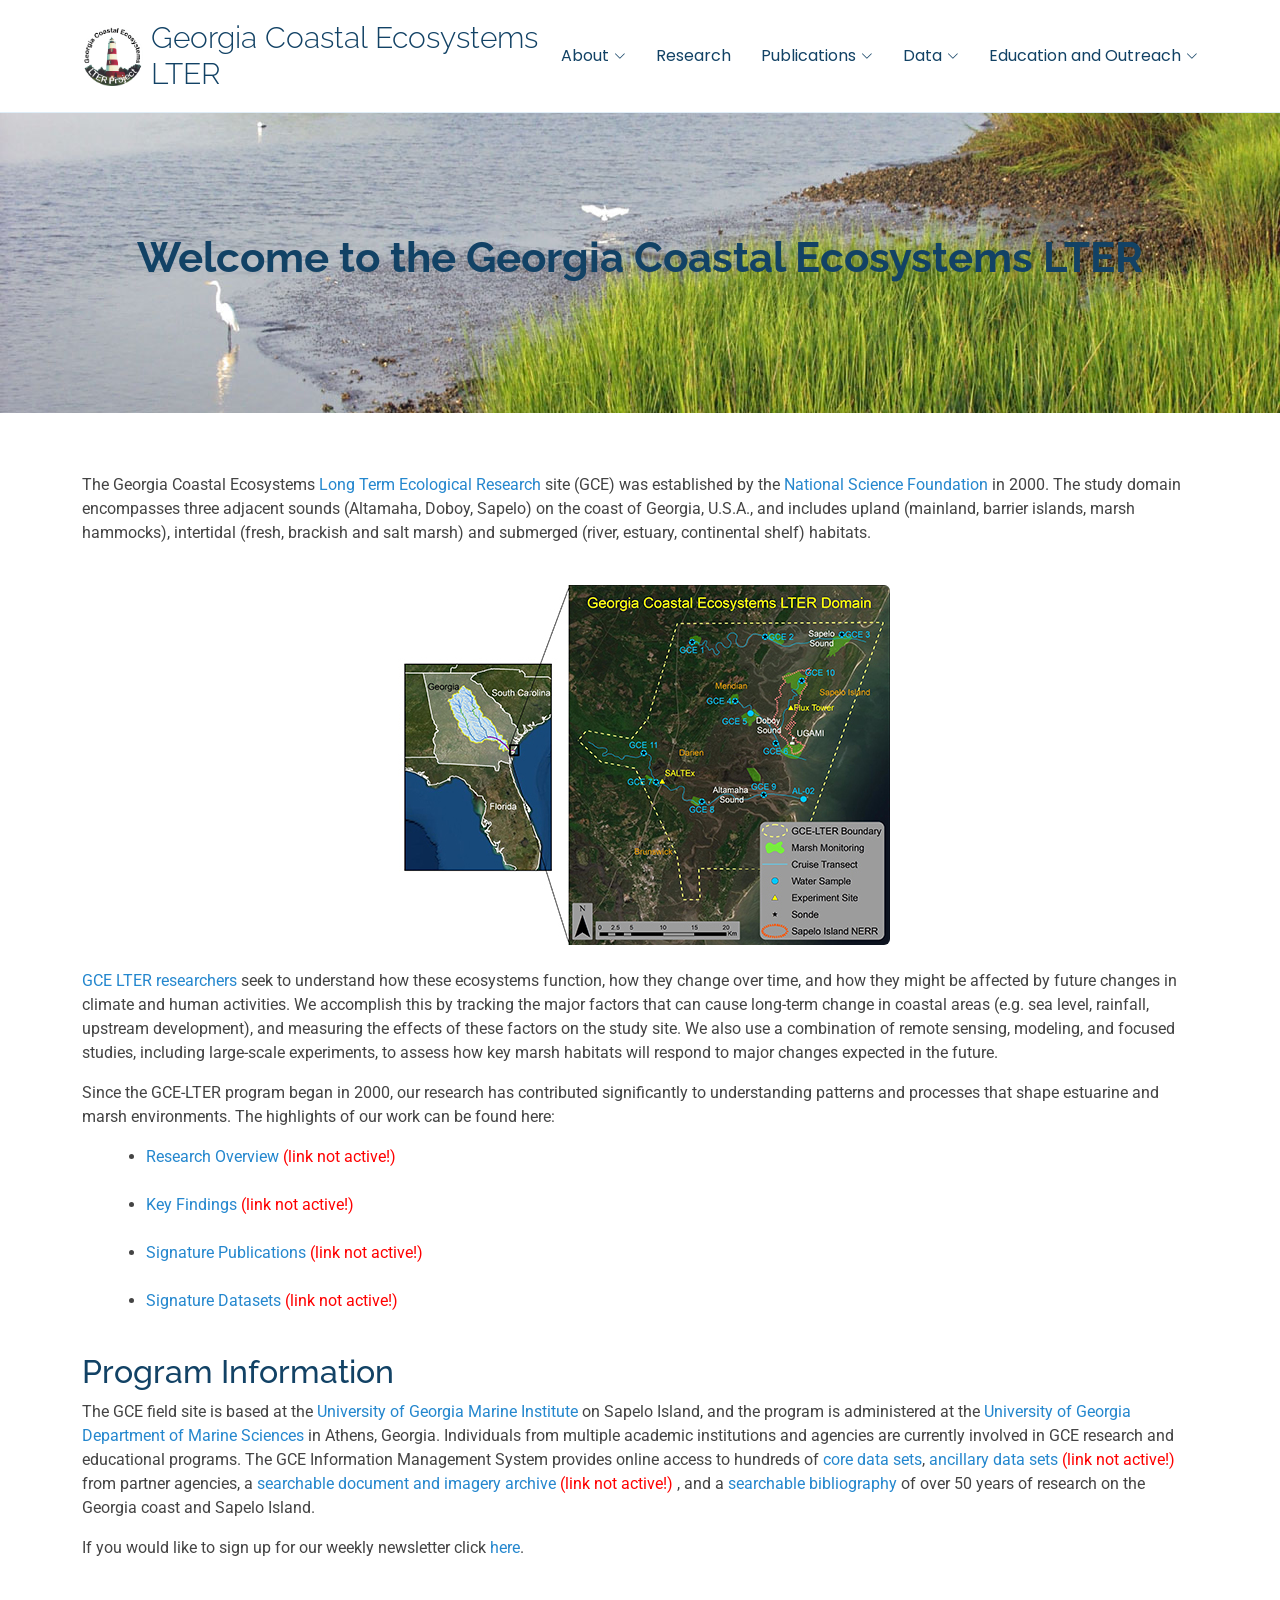
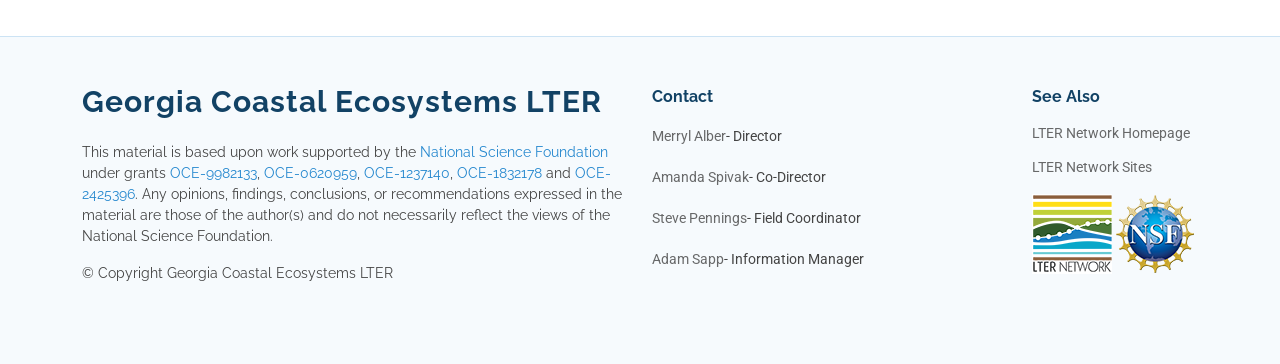
<file: index.html>
<!DOCTYPE html>
<html lang="en">

<head>
  <meta charset="utf-8">
  <meta content="width=device-width, initial-scale=1.0" name="viewport">
  <title>gce-lter starter page index</title>
  <meta name="description" content="">
  <meta name="keywords" content="">

  <!-- Favicons -->
  <link href="./public/images/gce_logo_white.gif" rel="icon">
  

  <!-- Fonts -->
  <link href="https://fonts.googleapis.com" rel="preconnect">
  <link href="https://fonts.gstatic.com" rel="preconnect" crossorigin>
  <link
    href="https://fonts.googleapis.com/css2?family=Roboto:ital,wght@0,100;0,300;0,400;0,500;0,700;0,900;1,100;1,300;1,400;1,500;1,700;1,900&family=Poppins:ital,wght@0,100;0,200;0,300;0,400;0,500;0,600;0,700;0,800;0,900;1,100;1,200;1,300;1,400;1,500;1,600;1,700;1,800;1,900&family=Raleway:ital,wght@0,100;0,200;0,300;0,400;0,500;0,600;0,700;0,800;0,900;1,100;1,200;1,300;1,400;1,500;1,600;1,700;1,800;1,900&display=swap"
    rel="stylesheet">

  <!-- Vendor CSS Files -->
  <link href="./public/css/bootstrap.min.css" rel="stylesheet">
  <link href="./public/css/vendor/bootstrap-icons/bootstrap-icons.min.css" rel="stylesheet">
  <link href="./public/css/vendor/aos/aos.css" rel="stylesheet">
  <link href="./public/css/vendor/glightbox/css/glightbox.min.css" rel="stylesheet">
  <link href="./public/css/vendor/swiper/swiper-bundle.min.css" rel="stylesheet">

  <!-- Main CSS File -->
  <link href="./public/css/main.css" rel="stylesheet">

</head>

<body class="starter-page-page">

  <header id="header" class="header d-flex align-items-center sticky-top">
    <div class="container-fluid container-xl position-relative d-flex align-items-center">

      <a href="index.html" class="logo d-flex align-items-center me-auto">
        <!-- Uncomment the line below if you also wish to use an image logo -->
        <img src="./public/images/gce_logo_white.gif" alt="">
        <h1 class="sitename">Georgia Coastal Ecosystems LTER</h1>
      </a>

      <nav id="navmenu" class="navmenu">
            <ul>
               <!-- <li><a href="#hero">Home<br></a></li> -->
               <li class="dropdown"><a href="#"><span>About</span><i class="bi bi-chevron-down toggle-dropdown"></i></a>
                  <ul>
                     <li><a href="./public/personnel.html">People</a></li>
                  </ul>
               </li>

               <li><a href="#research">Research</a>
                  <!-- <ul>
                     <li><a href="./data_catalog.html">Data Catalog</a></li>
                  </ul>  -->              
               </li>

               <li class="dropdown"><a href="#publications"><span>Publications</span><i class="bi bi-chevron-down toggle-dropdown"></i></a>
                  <ul>
                     <li><a href="./public/publications.html">GCE Bibliography</a></li>
                  </ul>
               </li>
               <!-- <li><a href="#about">Research</a></li>
               <li><a href="#services">Publications</a></li> -->
               <li class="dropdown"><a href="#data"><span>Data</span><i class="bi bi-chevron-down toggle-dropdown"></i></a>
                  <ul>
                     <li><a href="./public/data_catalog.html">Data Catalog</a></li>
                  </ul>
               </li>
               <li class="dropdown"><a href="#team"><span>Education and Outreach</span><i class="bi bi-chevron-down toggle-dropdown"></i></a>
                  <ul>
                     <li><a href="https://gce-schoolyard.uga.edu/">GCE Schoolyard</a></li>
                  </ul>
               </li>


              

               <!--         <li class="dropdown"><a href="#"><span>Dropdown</span> <i class="bi bi-chevron-down toggle-dropdown"></i></a>
            <ul>
              <li><a href="#">Dropdown 1</a></li>
              <li class="dropdown"><a href="#"><span>Deep Dropdown</span> <i class="bi bi-chevron-down toggle-dropdown"></i></a>
                <ul>
                  <li><a href="#">Deep Dropdown 1</a></li>
                  <li><a href="#">Deep Dropdown 2</a></li>
                  <li><a href="#">Deep Dropdown 3</a></li>
                  <li><a href="#">Deep Dropdown 4</a></li>
                  <li><a href="#">Deep Dropdown 5</a></li>
                </ul>
              </li>
              <li><a href="#">Dropdown 2</a></li>
              <li><a href="#">Dropdown 3</a></li>
              <li><a href="#">Dropdown 4</a></li>
            </ul>
          </li> -->
            </ul>
            <i class="mobile-nav-toggle d-xl-none bi bi-list"></i>
         </nav>

      <!-- <a class="btn-getstarted" href="#about">Get Started</a> -->

    </div>
  </header>

  <main class="main">

    <!-- Page Title -->
    <div class="page-title "
      style="background-image: url('./public/images/Sapelo_tidal_creek2.jpg'); background-size: cover; background-position: center;">
      <div class="container">
        <h1>Welcome to the Georgia Coastal Ecosystems LTER</h1>
        <!-- <nav class="breadcrumbs">
          <ol>
            <li><a href="index.html">Home</a></li>
            <li class="current">Starter Page</li>
          </ol>
        </nav> -->
      </div>
    </div><!-- End Page Title -->

    <!-- Starter Section Section -->
    <section id="starter-section" class="starter-section section">

      <div class="container" data-aos="fade-up">
        <!-- <h1>Welcome to the Georgia Coastal Ecosystems LTER</h1> -->
        <p>The Georgia Coastal Ecosystems <a href="http://lternet.edu/">Long Term Ecological Research</a> site (GCE) was
          established by the <a href="http://www.nsf.gov/">National Science Foundation</a> in 2000. The study domain
          encompasses
          three adjacent sounds (Altamaha, Doboy, Sapelo) on the coast of Georgia, U.S.A., and includes upland
          (mainland,
          barrier islands, marsh hammocks), intertidal (fresh, brackish and salt marsh)
          and submerged (river, estuary, continental shelf) habitats.</p><br />
        <div class="text-center">
          <!-- <a href="public/site/studyarea1.html" title="View a larger version of the site map"> -->
            <img src="./public/images/Website_Figures_landscape_small.png" class="rounded mx-auto d-block"
              alt="Study site map" name="sitemap" width="500" height="360" id="sitemap" border="0" />
            <!-- </a> -->
        </div> <br />
        <p><a href="./public/personnel.html">GCE LTER researchers</a> seek to understand how these ecosystems function,
          how they change over time, and how they might be affected by future changes in climate and human activities.
          We accomplish this by tracking the major factors that can cause long-term change in coastal areas (e.g. sea
          level, rainfall, upstream development), and measuring the effects of these factors on the study site. We also
          use a combination of remote sensing, modeling, and focused studies, including large-scale experiments, to
          assess how key marsh habitats will respond to major changes expected in the future. </p>
        <p>Since the GCE-LTER program began in 2000, our research has contributed significantly to understanding
          patterns and processes that shape estuarine and marsh environments. The highlights of our work can be found
          here:</p>
        <ul style="margin-left:32px">
          <li><a href="/public/research/research_gce4.htm">Research Overview</a> <span style="color:red">(link not active!) </span></li><br />
          <li><a href="/public/research/research_bullets_gce4.htm">Key Findings</a> <span style="color:red">(link not active!) </span></li><br />
          <li><a href="public/research/signature_publications.htm">Signature Publications</a> <span style="color:red">(link not active!) </span></li><br />
          <li><a href="/public/data/signature_data.htm">Signature Datasets</a> <span style="color:red">(link not active!) </span></li><br />
        </ul>

        <h2>Program Information</h2>
        <p>The GCE field site is based at the <a href="http://www.uga.edu/ugami/">University
            of Georgia Marine Institute</a> on Sapelo Island, and the program is administered at the <a
            href="http://www.marsci.uga.edu/">
            University of Georgia Department of Marine Sciences</a> in Athens, Georgia. Individuals from multiple
          academic institutions and agencies are currently involved in GCE
          research and educational programs. The GCE Information Management
          System provides online access to hundreds of <a href="./public/data_catalog.html">core data sets</a>, <a
            href="portal/">ancillary
            data sets</a> <span style="color:red">(link not active!) </span> from partner agencies, a <a href="public/app/resource_search.asp">searchable document and
            imagery archive</a> <span style="color:red">(link not active!) </span>,
          and a <a href="./public/publications.html">searchable bibliography</a> of over 50 years of research
          on the Georgia coast and Sapelo Island.</p>

        <p>If you would like to sign up for our weekly newsletter click <a
            href="https://listserv.uga.edu/scripts/wa-UGA.exe?SUBED1=GCENEWS-L&A=1">here</a>.</p>
      </div>

    </section><!-- /Starter Section Section -->

  </main>

  <footer id="footer" class="footer light-background">

    <div class="container footer-top">
      <div class="row gy-4">
        <div class="col-lg-6 col-md-12 footer-about">
          <a href="index.html" class="logo d-flex align-items-center">
            <span class="sitename">Georgia Coastal Ecosystems LTER</span>
          </a>
          <p>This material is based upon work supported by the <a href="https://www.nsf.gov/">National Science
              Foundation</a>
            under grants
            <a href="https://www.nsf.gov/awardsearch/showAward?AWD_ID=9982133">OCE-9982133</a>,
            <a href="https://www.nsf.gov/awardsearch/showAward?AWD_ID=0620959">OCE-0620959</a>,
            <a href="https://www.nsf.gov/awardsearch/showAward?AWD_ID=1237140">OCE-1237140</a>,
            <a href="https://www.nsf.gov/awardsearch/showAward?AWD_ID=1832178">OCE-1832178</a> and
            <a href="https://www.nsf.gov/awardsearch/showAward?AWD_ID=2425396">OCE-2425396</a>.
            Any opinions, findings, conclusions, or recommendations expressed in the material are those of the
            author(s) and
            do not necessarily reflect the views of the National Science Foundation.
          </p>
          <p>© <span>Copyright Georgia Coastal Ecosystems LTER</span> </p>
        </div>

        <div class="col-lg-4 col-6 footer-links">
          <h4>Contact</h4>
          <ul>
            <li><a href="#">Merryl Alber</a> - Director</li>
            <li><a href="#">Amanda Spivak</a> - Co-Director</li>
            <li><a href="#">Steve Pennings</a> - Field Coordinator</li>
            <li><a href="#">Adam Sapp</a> - Information Manager</li>
          </ul>
        </div>

        <div class="col-lg-2 col-6 footer-links">
          <h4>See Also</h4>
          <ul>
            <li><a href="https://www.lternet.edu/">LTER Network Homepage</a></li>
            <li><a href="https://www.lternet.edu/site/">LTER Network Sites</a></li>
            <li>
              <div><a href="https://www.lternet.edu/" title="LTER Network" target="_blank"><img
                    src="./public/images/LTER-network-square-lg.png" alt="LTER" /></a>
                <a href="https://www.nsf.gov/" title="NSF" target="_blank"><img
                    src="./public/images/NSF_4-Color_bitmap_Logo.png" alt="NSF" /></a>
              </div>
            </li>

          </ul>
        </div>
      </div>
    </div>
  </footer>

  <!-- Scroll Top -->
  <a href="#" id="scroll-top" class="scroll-top d-flex align-items-center justify-content-center"><i
      class="bi bi-arrow-up-short"></i></a>

  <!-- Preloader -->
  <div id="preloader"></div>

  <!-- Vendor JS Files -->
  <script src="./public/css/vendor/bootstrap/js/bootstrap.bundle.min.js"></script>
  <script src="./public/css/vendor/php-email-form/validate.js"></script>
  <script src="./public/css/vendor/aos/aos.js"></script>
  <script src="./public/css/vendor/purecounter/purecounter_vanilla.js"></script>
  <script src="./public/css/vendor/glightbox/js/glightbox.min.js"></script>
  <script src="./public/css/vendor/swiper/swiper-bundle.min.js"></script>
  <script src="./public/css/vendor/imagesloaded/imagesloaded.pkgd.min.js"></script>
  <script src="./public/css/vendor/isotope-layout/isotope.pkgd.min.js"></script>

  <!-- Main JS File -->
  <script src="./public/js/main.js"></script>

</body>

</html>
</file>
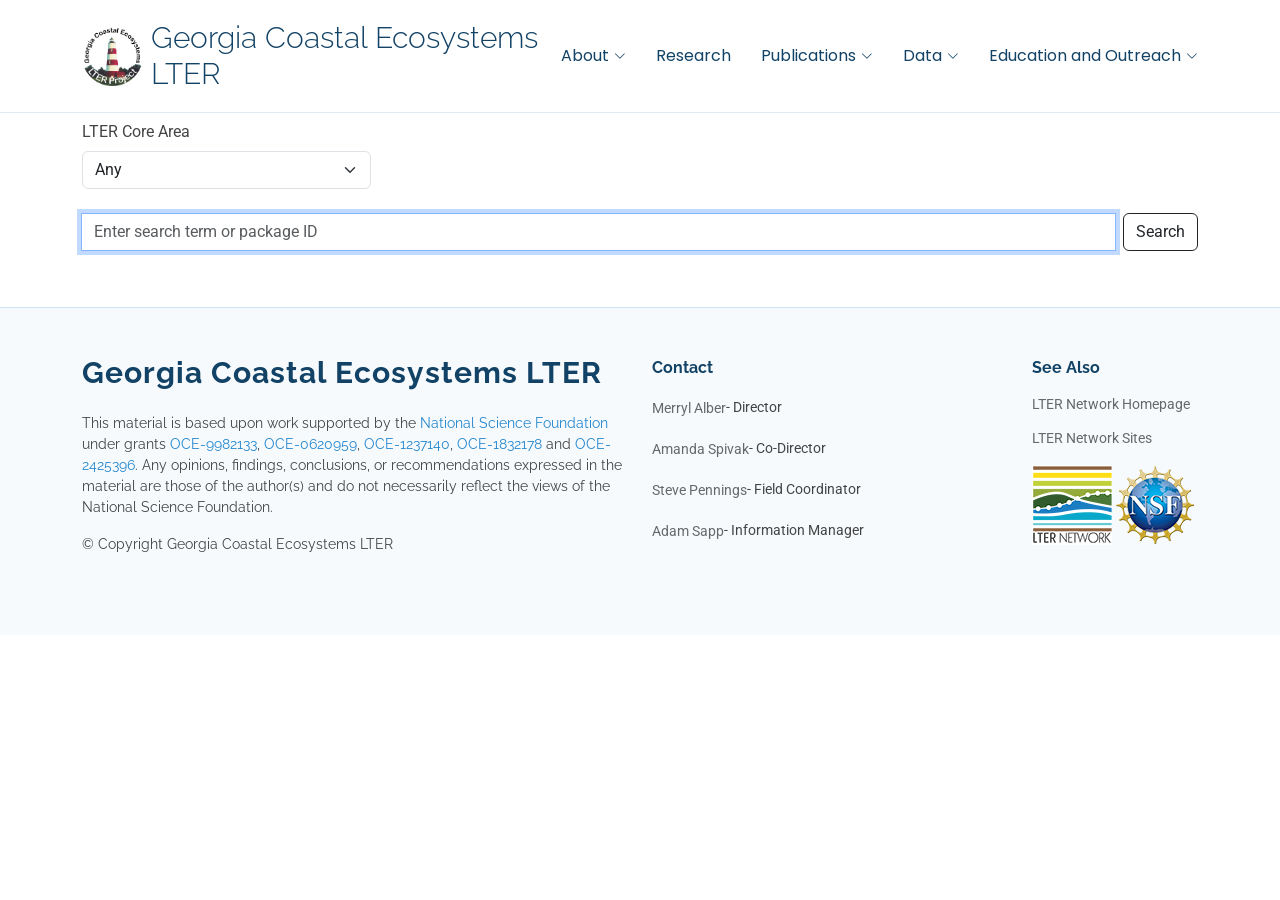
<file: public/data_catalog.html>
<!doctype html>
<html lang="en" data-bs-theme="light">

<head>
   <title>GCE Data Catalog</title>
   <!-- Required meta tags -->
   <meta charset="utf-8" />
   <meta name="viewport" content="width=device-width, initial-scale=1" />

   <!-- Favicons -->
   <link href="./images/gce_logo_white.gif" rel="icon">

   <!-- Fonts -->
   <link href="https://fonts.googleapis.com" rel="preconnect">
   <link href="https://fonts.gstatic.com" rel="preconnect" crossorigin>
   <link
      href="https://fonts.googleapis.com/css2?family=Roboto:ital,wght@0,100;0,300;0,400;0,500;0,700;0,900;1,100;1,300;1,400;1,500;1,700;1,900&family=Poppins:ital,wght@0,100;0,200;0,300;0,400;0,500;0,600;0,700;0,800;0,900;1,100;1,200;1,300;1,400;1,500;1,600;1,700;1,800;1,900&family=Raleway:ital,wght@0,100;0,200;0,300;0,400;0,500;0,600;0,700;0,800;0,900;1,100;1,200;1,300;1,400;1,500;1,600;1,700;1,800;1,900&display=swap"
      rel="stylesheet">

   <!-- Vendor CSS Files -->
   <link href="./css/bootstrap.min.css" rel="stylesheet">
   <link href="./css/vendor/bootstrap-icons/bootstrap-icons.min.css" rel="stylesheet">
   <link href="./css/vendor/aos/aos.css" rel="stylesheet">
   <link href="./css/vendor/glightbox/css/glightbox.min.css" rel="stylesheet">
   <link href="./css/vendor/swiper/swiper-bundle.min.css" rel="stylesheet">


   <!-- Bootstrap CSS v5.3.8 -->
   <link href="https://cdn.jsdelivr.net/npm/bootstrap@5.3.8/dist/css/bootstrap.min.css" rel="stylesheet"
      integrity="sha384-sRIl4kxILFvY47J16cr9ZwB07vP4J8+LH7qKQnuqkuIAvNWLzeN8tE5YBujZqJLB" crossorigin="anonymous" />
   <link href="./css/main.css" rel="stylesheet">
   <link href="./css/auto-complete.css" rel="stylesheet">
   <link href="./css/search.css" rel="stylesheet">


   <script type="text/javascript" src="./js/cors.js"></script>
   <script type="text/javascript" src="./js/pagination.js"></script>
   <script type="text/javascript" src="./js/auto-complete.min.js"></script>
   <script type="text/javascript" src="./js/ucsv-1.2.0.min.js"></script>
   <script type="text/javascript" src="./js/pasta.js"></script>
</head>

<body>
   <header id="header" class="header d-flex align-items-center sticky-top">
      <div class="container-fluid container-xl position-relative d-flex align-items-center">

         <a href="../index.html" class="logo d-flex align-items-center me-auto">
            <!-- Uncomment the line below if you also wish to use an image logo -->
            <img src="./images/gce_logo_white.gif" alt="">
            <h1 class="sitename">Georgia Coastal Ecosystems LTER</h1>
         </a>

         <nav id="navmenu" class="navmenu">
            <ul>
               <!-- <li><a href="#hero">Home<br></a></li> -->
               <li class="dropdown"><a href="#"><span>About</span><i class="bi bi-chevron-down toggle-dropdown"></i></a>
                  <ul>
                     <li><a href="./personnel.html">People</a></li>
                  </ul>
               </li>

               <li><a href="#research">Research</a>
                  <!-- <ul>
                     <li><a href="./data_catalog.html">Data Catalog</a></li>
                  </ul>  -->
               </li>

               <li class="dropdown"><a href="#publications"><span>Publications</span><i
                        class="bi bi-chevron-down toggle-dropdown"></i></a>
                  <ul>
                     <li><a href="./publications.html">GCE Bibliography</a></li>
                  </ul>
               </li>
               <!-- <li><a href="#about">Research</a></li>
               <li><a href="#services">Publications</a></li> -->
               <li class="dropdown"><a href="#data"><span>Data</span><i
                        class="bi bi-chevron-down toggle-dropdown"></i></a>
                  <ul>
                     <li><a href="./data_catalog.html">Data Catalog</a></li>
                  </ul>
               </li>
               <li class="dropdown"><a href="#team"><span>Education and Outreach</span><i
                        class="bi bi-chevron-down toggle-dropdown"></i></a>
                  <ul>
                     <li><a href="https://gce-schoolyard.uga.edu/">GCE Schoolyard</a></li>
                  </ul>
               </li>




               <!--         <li class="dropdown"><a href="#"><span>Dropdown</span> <i class="bi bi-chevron-down toggle-dropdown"></i></a>
            <ul>
              <li><a href="#">Dropdown 1</a></li>
              <li class="dropdown"><a href="#"><span>Deep Dropdown</span> <i class="bi bi-chevron-down toggle-dropdown"></i></a>
                <ul>
                  <li><a href="#">Deep Dropdown 1</a></li>
                  <li><a href="#">Deep Dropdown 2</a></li>
                  <li><a href="#">Deep Dropdown 3</a></li>
                  <li><a href="#">Deep Dropdown 4</a></li>
                  <li><a href="#">Deep Dropdown 5</a></li>
                </ul>
              </li>
              <li><a href="#">Dropdown 2</a></li>
              <li><a href="#">Dropdown 3</a></li>
              <li><a href="#">Dropdown 4</a></li>
            </ul>
          </li> -->
            </ul>
            <i class="mobile-nav-toggle d-xl-none bi bi-list"></i>
         </nav>

         <!-- <a class="btn-getstarted" href="#about">Get Started</a> -->

      </div>
   </header>

   <main>
      <div class="container-lg">
         <div id="pastaClient">
            <form id="dataSearchForm" name="dataSearchForm">
               <div class="form-group row align-items-center">
                  <div class="col-auto">
                     <label class="col-form-label" for="coreArea">LTER Core Area</label>
                     <select class="form-select mb-4" name="coreArea" id="coreArea">
                        <option value="any">Any</option>
                        <option value="primary production">Primary Production</option>
                        <option value="population dynamics">Population Dynamics</option>
                        <option value="movement of organic matter">Movement of Organic Matter</option>
                        <option value="movement of inorganic matter">Movement of Inorganic Matter</option>
                        <option value="disturbance patterns">Disturbance Patterns</option>
                        <option value="land use and land cover change">Land Use and Land Cover Change</option>
                        <option value="human-environment interactions">Human-Environment Interactions</option>
                     </select>
                  </div>
               </div>
               <div class="form-group">
                  <div class="input-group">
                     <input type="hidden" id="sort" name="sort" value="pubdate">
                     <input autofocus="" class="form-control me-2" name="q"
                        placeholder="Enter search term or package ID" type="text" aria-label="Enter search term">
                     <div>
                        <button class="btn btn-outline-dark" type="submit" aria-label="Submit Search">Search</button>
                     </div>
                  </div>
               </div>
            </form>
            <br>
            <div class="loading" id="loading-div">
               <i class="fas fa-spinner fa-pulse fa-3x fa-fw"></i>
               <span class="sr-only">Loading...</span>
            </div>
            <div class="resultCount" id="resultCount"></div>
            <div id="searchResults"></div>
            <div class="pagination" id="paginationBot"></div>
         </div>
      </div>
   </main>

   <footer id="footer" class="footer light-background">

      <div class="container footer-top">
         <div class="row gy-4">
            <div class="col-lg-6 col-md-12 footer-about">
               <a href="index.html" class="logo d-flex align-items-center">
                  <span class="sitename">Georgia Coastal Ecosystems LTER</span>
               </a>
               <p>This material is based upon work supported by the <a href="https://www.nsf.gov/">National Science
                     Foundation</a>
                  under grants
                  <a href="https://www.nsf.gov/awardsearch/showAward?AWD_ID=9982133">OCE-9982133</a>,
                  <a href="https://www.nsf.gov/awardsearch/showAward?AWD_ID=0620959">OCE-0620959</a>,
                  <a href="https://www.nsf.gov/awardsearch/showAward?AWD_ID=1237140">OCE-1237140</a>,
                  <a href="https://www.nsf.gov/awardsearch/showAward?AWD_ID=1832178">OCE-1832178</a> and
                  <a href="https://www.nsf.gov/awardsearch/showAward?AWD_ID=2425396">OCE-2425396</a>.
                  Any opinions, findings, conclusions, or recommendations expressed in the material are those of
                  the
                  author(s) and
                  do not necessarily reflect the views of the National Science Foundation.
               </p>
               <p>© <span>Copyright Georgia Coastal Ecosystems LTER</span> </p>
            </div>

            <div class="col-lg-4 col-6 footer-links">
               <h4>Contact</h4>
               <ul>
                  <li><a href="#">Merryl Alber</a> - Director</li>
                  <li><a href="#">Amanda Spivak</a> - Co-Director</li>
                  <li><a href="#">Steve Pennings</a> - Field Coordinator</li>
                  <li><a href="#">Adam Sapp</a> - Information Manager</li>
               </ul>
            </div>

            <div class="col-lg-2 col-6 footer-links">
               <h4>See Also</h4>
               <ul>
                  <li><a href="https://www.lternet.edu/">LTER Network Homepage</a></li>
                  <li><a href="https://www.lternet.edu/site/">LTER Network Sites</a></li>
                  <li>
                     <div><a href="https://www.lternet.edu/" title="LTER Network" target="_blank"><img
                              src="./images/LTER-network-square-lg.png" alt="LTER" /></a>
                        <a href="https://www.nsf.gov/" title="NSF" target="_blank"><img
                              src="./images/NSF_4-Color_bitmap_Logo.png" alt="NSF" /></a>
                     </div>
                  </li>

               </ul>
            </div>
         </div>
      </div>
   </footer>

   <script type="text/javascript" src="./js/cors.js"></script>
   <script type="text/javascript" src="./js/pagination.js"></script>
   <script type="text/javascript" src="./js/auto-complete.min.js"></script>
   <script type="text/javascript" src="./js/ucsv-1.2.0.min.js"></script>
   <script type="text/javascript" src="./js/pasta.js"></script>

</body>

</html>
</file>
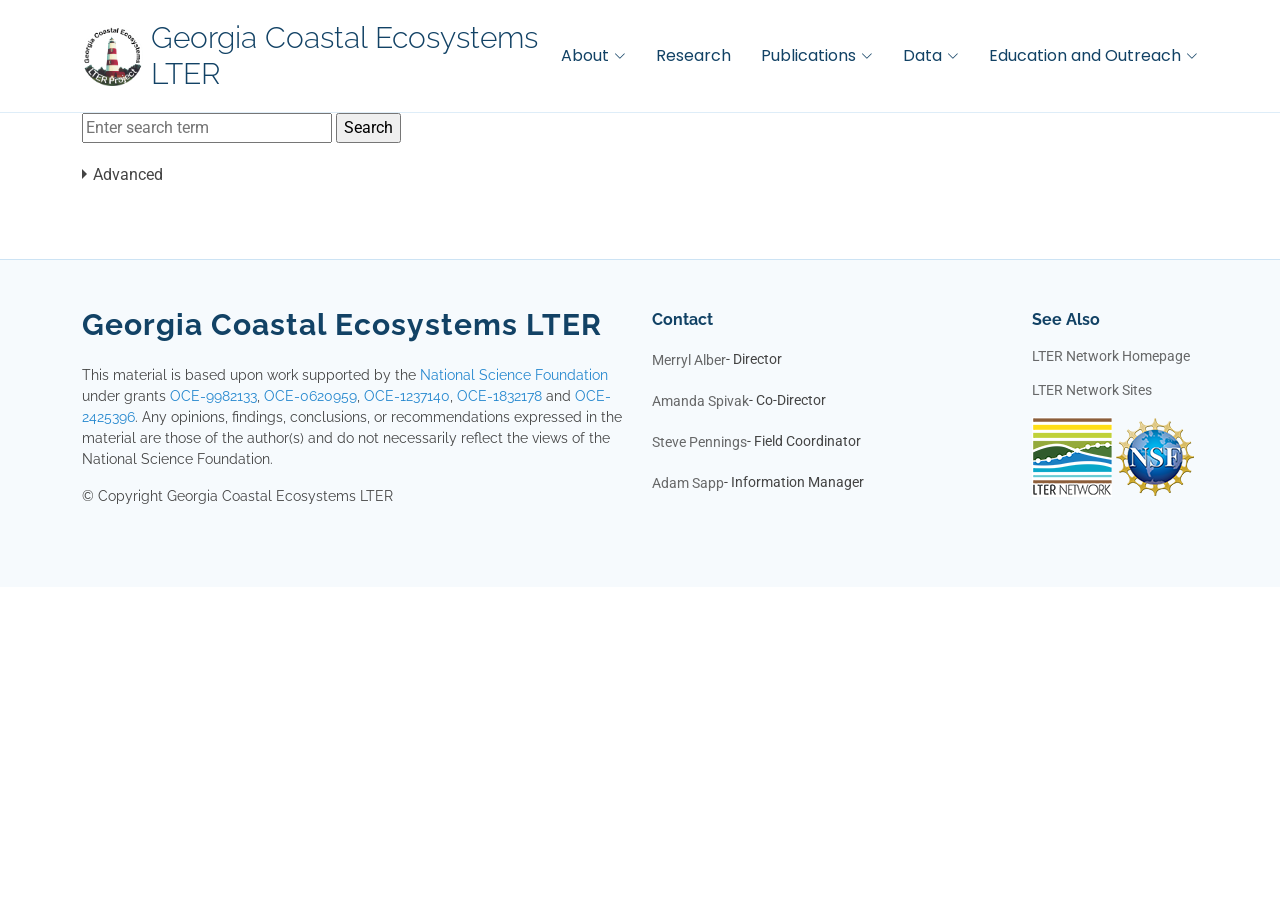
<file: public/data_catalog_pasta.html>
<!doctype html>
<html lang="en" data-bs-theme="light">

<head>
   <title>GCE Data Catalog</title>
   <!-- Required meta tags -->
   <meta charset="utf-8" />
   <meta name="viewport" content="width=device-width, initial-scale=1" />

   <!-- Favicons -->
   <link href="./images/gce_logo_white.gif" rel="icon">

   <!-- Fonts -->
   <link href="https://fonts.googleapis.com" rel="preconnect">
   <link href="https://fonts.gstatic.com" rel="preconnect" crossorigin>
   <link
      href="https://fonts.googleapis.com/css2?family=Roboto:ital,wght@0,100;0,300;0,400;0,500;0,700;0,900;1,100;1,300;1,400;1,500;1,700;1,900&family=Poppins:ital,wght@0,100;0,200;0,300;0,400;0,500;0,600;0,700;0,800;0,900;1,100;1,200;1,300;1,400;1,500;1,600;1,700;1,800;1,900&family=Raleway:ital,wght@0,100;0,200;0,300;0,400;0,500;0,600;0,700;0,800;0,900;1,100;1,200;1,300;1,400;1,500;1,600;1,700;1,800;1,900&display=swap"
      rel="stylesheet">

   <link rel="stylesheet" href="https://use.fontawesome.com/releases/v5.3.1/css/all.css"
      integrity="sha384-mzrmE5qonljUremFsqc01SB46JvROS7bZs3IO2EmfFsd15uHvIt+Y8vEf7N7fWAU" crossorigin="anonymous">


   <!-- Vendor CSS Files -->
   <link href="./css/bootstrap.min.css" rel="stylesheet">
   <link href="./css/vendor/bootstrap-icons/bootstrap-icons.min.css" rel="stylesheet">
   <link href="./css/vendor/aos/aos.css" rel="stylesheet">
   <link href="./css/vendor/glightbox/css/glightbox.min.css" rel="stylesheet">
   <link href="./css/vendor/swiper/swiper-bundle.min.css" rel="stylesheet">


   <!-- Bootstrap CSS v5.3.8 -->
   <link href="https://cdn.jsdelivr.net/npm/bootstrap@5.3.8/dist/css/bootstrap.min.css" rel="stylesheet"
      integrity="sha384-sRIl4kxILFvY47J16cr9ZwB07vP4J8+LH7qKQnuqkuIAvNWLzeN8tE5YBujZqJLB" crossorigin="anonymous" />
   <link href="./css/main.css" rel="stylesheet">

   <link href="./css/auto-complete.css" rel="stylesheet" type="text/css">
   <link href="./css/search.css" rel="stylesheet" type="text/css">
</head>

<body>
   <header id="header" class="header d-flex align-items-center sticky-top">
      <div class="container-fluid container-xl position-relative d-flex align-items-center">

         <a href="../index.html" class="logo d-flex align-items-center me-auto">
            <!-- Uncomment the line below if you also wish to use an image logo -->
            <img src="./images/gce_logo_white.gif" alt="">
            <h1 class="sitename">Georgia Coastal Ecosystems LTER</h1>
         </a>

         <nav id="navmenu" class="navmenu">
            <ul>
               <!-- <li><a href="#hero">Home<br></a></li> -->
               <li class="dropdown"><a href="#"><span>About</span><i class="bi bi-chevron-down toggle-dropdown"></i></a>
                  <ul>
                     <li><a href="./personnel.html">People</a></li>
                  </ul>
               </li>

               <li><a href="#research">Research</a>
                  <!-- <ul>
                     <li><a href="./data_catalog.html">Data Catalog</a></li>
                  </ul>  -->
               </li>

               <li class="dropdown"><a href="#publications"><span>Publications</span><i
                        class="bi bi-chevron-down toggle-dropdown"></i></a>
                  <ul>
                     <li><a href="./publications.html">GCE Bibliography</a></li>
                  </ul>
               </li>
               <!-- <li><a href="#about">Research</a></li>
               <li><a href="#services">Publications</a></li> -->
               <li class="dropdown"><a href="#data"><span>Data</span><i
                        class="bi bi-chevron-down toggle-dropdown"></i></a>
                  <ul>
                     <li><a href="./data_catalog.html">Data Catalog</a></li>
                  </ul>
               </li>
               <li class="dropdown"><a href="#team"><span>Education and Outreach</span><i
                        class="bi bi-chevron-down toggle-dropdown"></i></a>
                  <ul>
                     <li><a href="https://gce-schoolyard.uga.edu/">GCE Schoolyard</a></li>
                  </ul>
               </li>




               <!--         <li class="dropdown"><a href="#"><span>Dropdown</span> <i class="bi bi-chevron-down toggle-dropdown"></i></a>
            <ul>
              <li><a href="#">Dropdown 1</a></li>
              <li class="dropdown"><a href="#"><span>Deep Dropdown</span> <i class="bi bi-chevron-down toggle-dropdown"></i></a>
                <ul>
                  <li><a href="#">Deep Dropdown 1</a></li>
                  <li><a href="#">Deep Dropdown 2</a></li>
                  <li><a href="#">Deep Dropdown 3</a></li>
                  <li><a href="#">Deep Dropdown 4</a></li>
                  <li><a href="#">Deep Dropdown 5</a></li>
                </ul>
              </li>
              <li><a href="#">Dropdown 2</a></li>
              <li><a href="#">Dropdown 3</a></li>
              <li><a href="#">Dropdown 4</a></li>
            </ul>
          </li> -->
            </ul>
            <i class="mobile-nav-toggle d-xl-none bi bi-list"></i>
         </nav>

         <!-- <a class="btn-getstarted" href="#about">Get Started</a> -->

      </div>
   </header>

   <main>
      <div class="container-lg">
         <div id="pastaClient">

            <form id="dataSearchForm" name="dataSearchForm">
               <!-- <div class="form-group row align-items-center">
                  <div class="col-auto">
                     <label class="col-form-label" for="coreArea">LTER Core Area</label>
                     <select class="form-select mb-4" name="coreArea" id="coreArea">
                        <option value="any">Any</option>
                        <option value="primary production">Primary Production</option>
                        <option value="population dynamics">Population Dynamics</option>
                        <option value="movement of organic matter">Movement of Organic Matter</option>
                        <option value="movement of inorganic matter">Movement of Inorganic Matter</option>
                        <option value="disturbance patterns">Disturbance Patterns</option>
                        <option value="land use and land cover change">Land Use and Land Cover Change</option>
                        <option value="human-environment interactions">Human-Environment Interactions</option>
                     </select>
                  </div>
               </div> -->

               <input type="hidden" id="sort" name="sort" value="score">
               <input class="search-input" name="q" placeholder="Enter search term" type="text">
               <input type="submit" value="Search">
               <div style="margin-top: 10px">
                  <input aria-expanded="false" aria-controls="advancedInputs" class="collapse-toggle" name="expanded"
                     type="checkbox" value="true" id="advancedToggle" role="button">
                  <label class="lbl-toggle" tabindex="0" for="advancedToggle">
                     Advanced
                  </label>
               </div>

               <div class="collapsible" id="advancedInputs">
                  <div class="input-block">
                     <i class="fas fa-leaf"></i><label class="group-label" for="coreArea">LTER Core Area</label><br>
                     <select class="search-input" name="coreArea" id="coreArea">
                        <option value="any">Any</option>
                        <option value="primary production">Primary Production</option>
                        <option value="organic matter">Organic Matter</option>
                        <option value="disturbance">Disturbance</option>
                        <option value="inorganic nutrients">Inorganic Nutrients</option>
                        <option value="populations">Populations</option>
                     </select>
                  </div>
                  <div class="input-block">
                     <i class="fas fa-user"></i><label class="group-label" for="creator">Creator</label>
                     <input class="search-input" name="creator" id="creator" placeholder="Name" type="text"
                        title="The name of the creator or originator of a dataset">
                  </div>
                  <div class="input-block">
                     <i class="fas fa-calendar-alt"></i><span class="group-label">Year</span><br>
                     <div class="yeardiv">
                        <label for="min_year">Start</label><br>
                        <input class="yearbox" id="min_year" name="s" value="1900" type="number">
                     </div>
                     <div class="yeardiv">
                        <label for="max_year">End</label><br>
                        <input class="yearbox" id="max_year" name="e" value="2018" type="number">
                     </div>
                     <div class="yeardiv">
                        <input id="data_year" name="datayear" value="y" type="checkbox"
                           title="Only show results with data collected within the year range">
                        <label class="form-check-label" for="data_year"> Data coverage </label><br>
                        <input id="publish_year" name="pubyear" value="y" type="checkbox"
                           title="Only show results that were published within the year range">
                        <label class="form-check-label" for="publish_year"> Publish year </label>
                     </div>
                  </div>
                  <div class="input-block">
                     <i class="fas fa-bullseye"></i><label class="group-label" for="identifier">Identifier</label>
                     <input class="search-input" name="id" id="identifier" placeholder="DOI or ID" type="text"
                        title="Find a dataset if you have its DOI or ID">
                  </div>
                  <div class="input-block">
                     <i class="fas fa-sitemap"></i><label class="group-label" for="taxon">Taxon</label>
                     <input class="search-input" name="taxon" id="taxon" placeholder="Class name, family name, etc."
                        type="text" title="Taxonomic name provided by the data submitter">
                  </div>
                  <div class="input-block">
                     <i class="fas fa-globe"></i><label class="group-label" for="geo">Location</label>
                     <input class="search-input" name="geo" id="geo" placeholder="Geographic region" type="text"
                        title="The geographic region or site, as described by the submitter">
                  </div>
                  <input type="submit" value="Search">
                  <input type="button" onclick="clearParams()" value="Clear Advanced Parameters">
               </div>
            </form>




            <br>
            <div class="loading" id="loading-div">
               <i class="fas fa-spinner fa-pulse fa-3x fa-fw"></i>
               <span class="sr-only">Loading...</span>
            </div>
            <div class="resultCount" id="resultCount"></div>
            <div class="pagination" id="paginationTop"></div>
            <div id="searchResults"></div>
            <div class="pagination" id="paginationBot"></div>
         </div>
      </div>
   </main>

   <footer id="footer" class="footer light-background">

      <div class="container footer-top">
         <div class="row gy-4">
            <div class="col-lg-6 col-md-12 footer-about">
               <a href="index.html" class="logo d-flex align-items-center">
                  <span class="sitename">Georgia Coastal Ecosystems LTER</span>
               </a>
               <p>This material is based upon work supported by the <a href="https://www.nsf.gov/">National Science
                     Foundation</a>
                  under grants
                  <a href="https://www.nsf.gov/awardsearch/showAward?AWD_ID=9982133">OCE-9982133</a>,
                  <a href="https://www.nsf.gov/awardsearch/showAward?AWD_ID=0620959">OCE-0620959</a>,
                  <a href="https://www.nsf.gov/awardsearch/showAward?AWD_ID=1237140">OCE-1237140</a>,
                  <a href="https://www.nsf.gov/awardsearch/showAward?AWD_ID=1832178">OCE-1832178</a> and
                  <a href="https://www.nsf.gov/awardsearch/showAward?AWD_ID=2425396">OCE-2425396</a>.
                  Any opinions, findings, conclusions, or recommendations expressed in the material are those of
                  the
                  author(s) and
                  do not necessarily reflect the views of the National Science Foundation.
               </p>
               <p>© <span>Copyright Georgia Coastal Ecosystems LTER</span> </p>
            </div>

            <div class="col-lg-4 col-6 footer-links">
               <h4>Contact</h4>
               <ul>
                  <li><a href="#">Merryl Alber</a> - Director</li>
                  <li><a href="#">Amanda Spivak</a> - Co-Director</li>
                  <li><a href="#">Steve Pennings</a> - Field Coordinator</li>
                  <li><a href="#">Adam Sapp</a> - Information Manager</li>
               </ul>
            </div>

            <div class="col-lg-2 col-6 footer-links">
               <h4>See Also</h4>
               <ul>
                  <li><a href="https://www.lternet.edu/">LTER Network Homepage</a></li>
                  <li><a href="https://www.lternet.edu/site/">LTER Network Sites</a></li>
                  <li>
                     <div><a href="https://www.lternet.edu/" title="LTER Network" target="_blank"><img
                              src="./images/LTER-network-square-lg.png" alt="LTER" /></a>
                        <a href="https://www.nsf.gov/" title="NSF" target="_blank"><img
                              src="./images/NSF_4-Color_bitmap_Logo.png" alt="NSF" /></a>
                     </div>
                  </li>

               </ul>
            </div>
         </div>
      </div>
   </footer>

   <div id="before-end-of-body">
      <script src="https://cdn.jsdelivr.net/npm/bootstrap@5.0.1/dist/js/bootstrap.bundle.min.js"
         integrity="sha384-gtEjrD/SeCtmISkJkNUaaKMoLD0//ElJ19smozuHV6z3Iehds+3Ulb9Bn9Plx0x4"
         crossorigin="anonymous"></script>

      <script src="https://ajax.googleapis.com/ajax/libs/jquery/3.6.0/jquery.min.js"></script>
      <script type="text/javascript" charset="utf-8"
         src="https://cdn.datatables.net/1.10.25/js/jquery.dataTables.min.js"></script>
   </div>
   <script type="text/javascript" src="./js/cors.js"></script>
   <script type="text/javascript" src="./js/pagination.js"></script>
   <script type="text/javascript" src="./js/auto-complete.min.js"></script>
   <script type="text/javascript" src="./js/ucsv-1.2.0.min.js"></script>
   <script type="text/javascript" src="./js/pasta_lookup.js"></script>
   <script type="text/javascript" src="./js/pasta.js"></script>
   
</body>

</html>
</file>
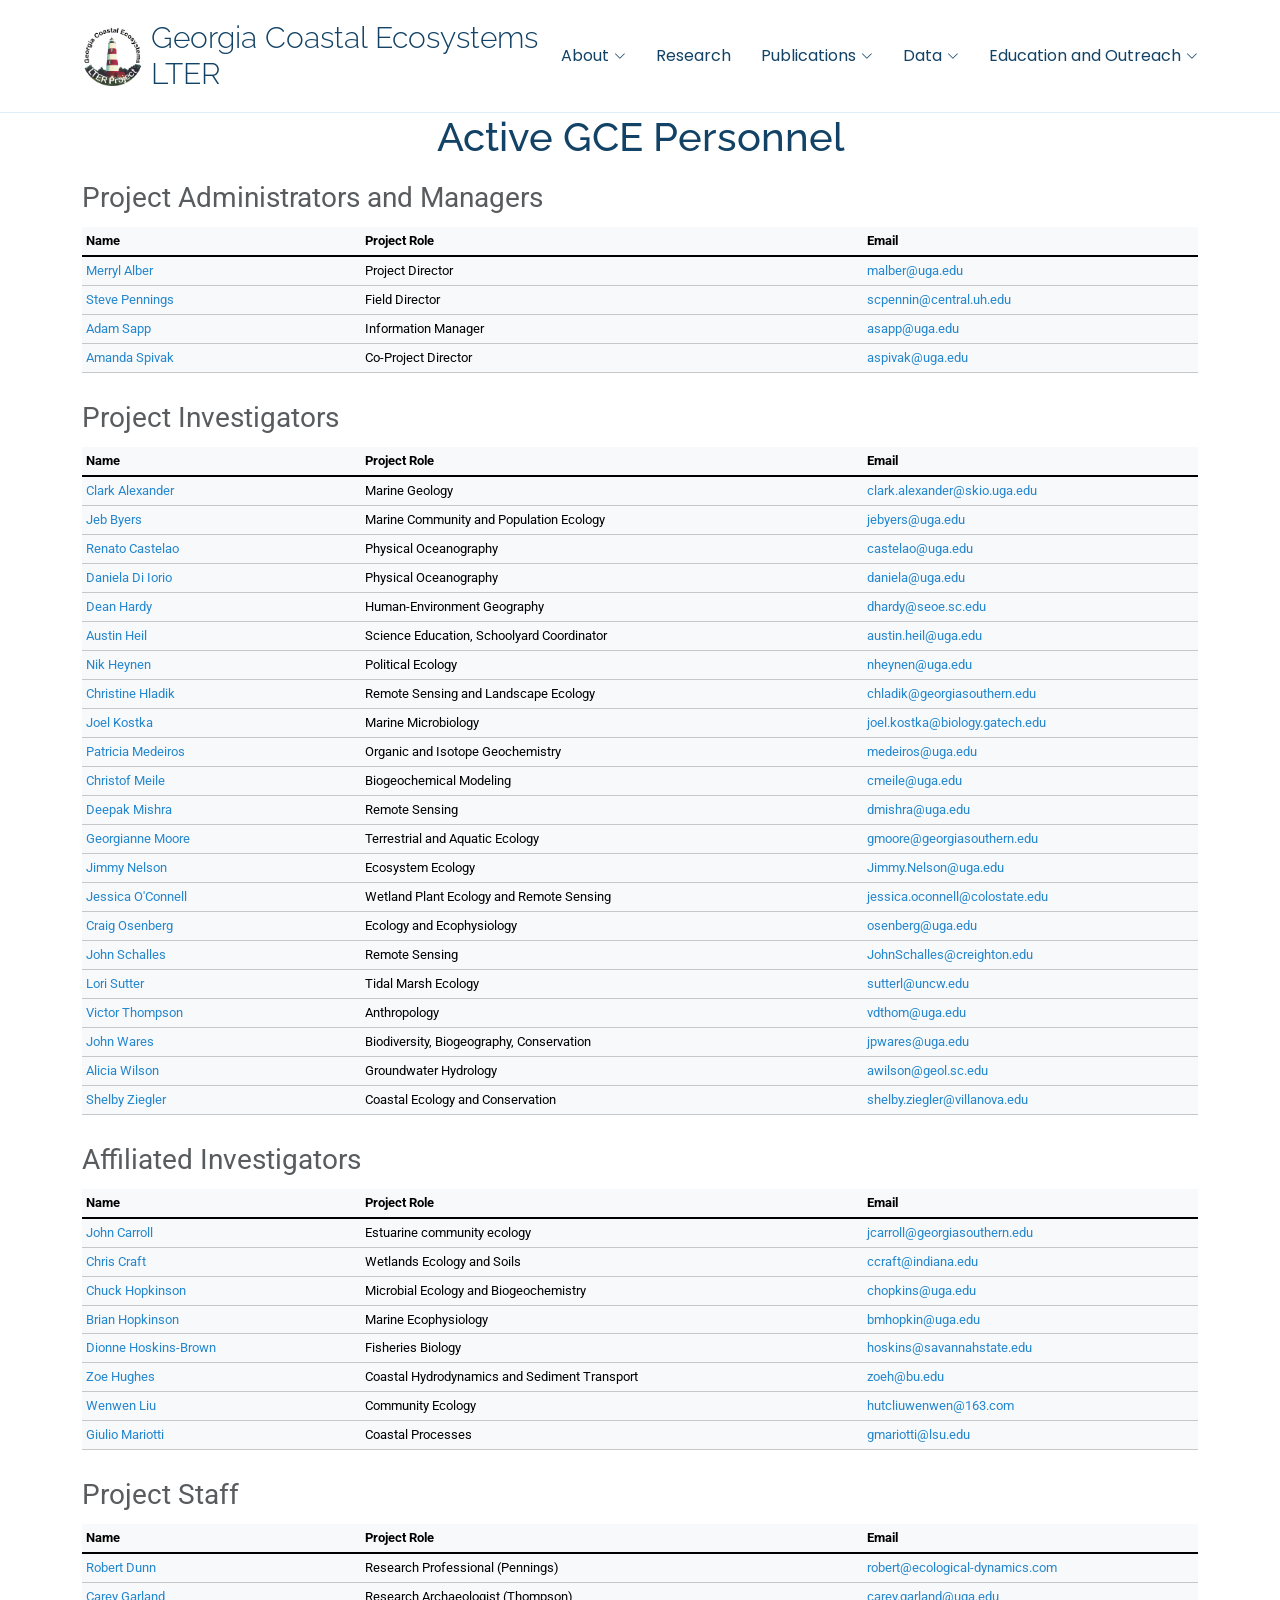
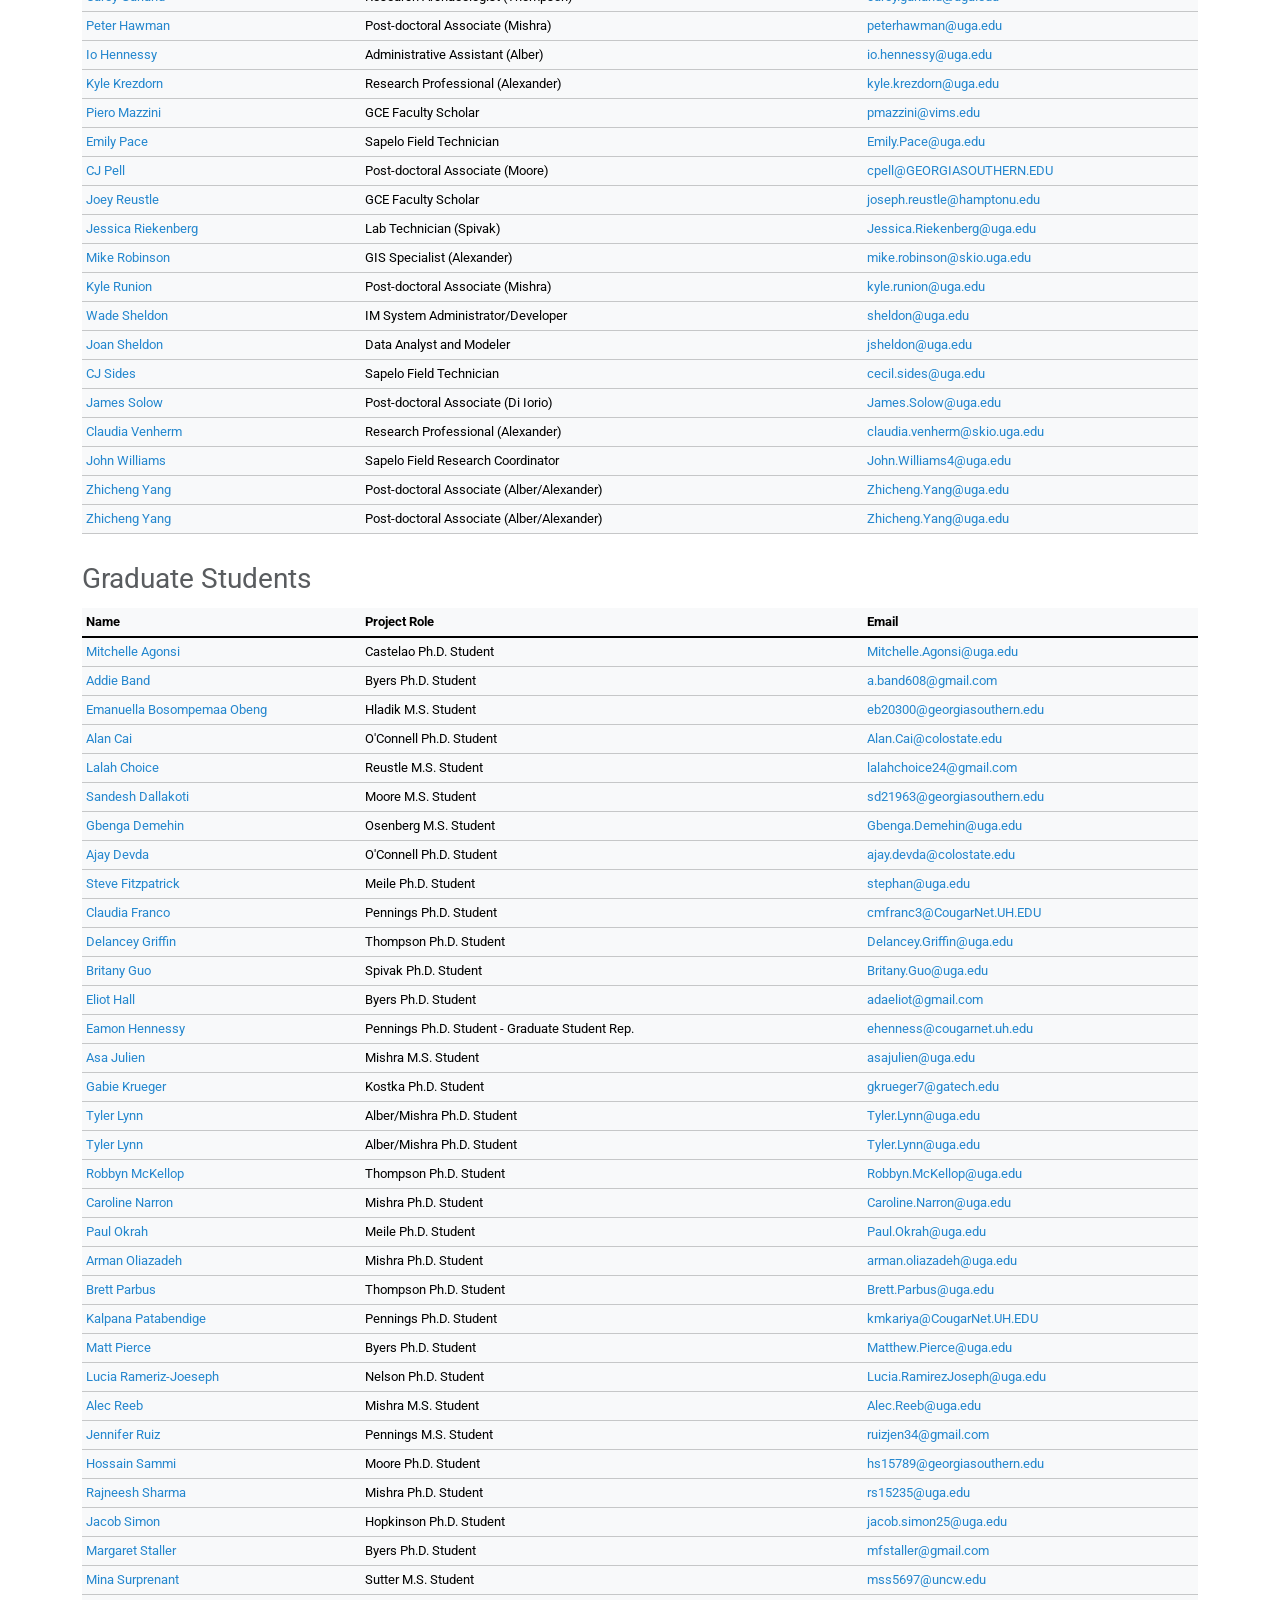
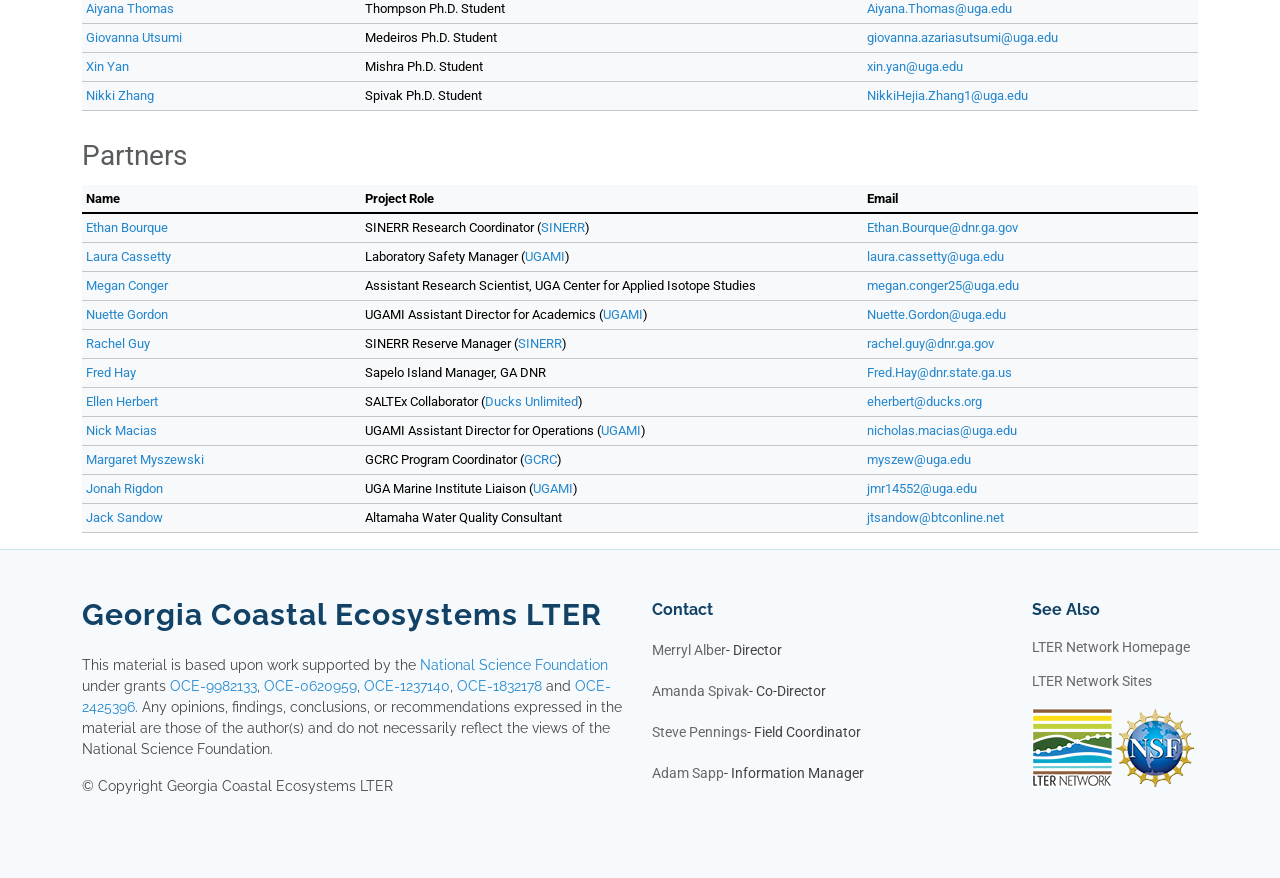
<file: public/personnel.html>
<!doctype html>
<html lang="en" data-bs-theme="light">

<head>
    <title>GCE Personnel</title>
    <!-- Required meta tags -->
    <meta charset="utf-8" />
    <meta name="viewport" content="width=device-width, initial-scale=1" />

    <!-- Favicons -->
  <link href="./public/images/gce_logo_white.gif" rel="icon">

  <!-- Fonts -->
  <link href="https://fonts.googleapis.com" rel="preconnect">
  <link href="https://fonts.gstatic.com" rel="preconnect" crossorigin>
  <link
    href="https://fonts.googleapis.com/css2?family=Roboto:ital,wght@0,100;0,300;0,400;0,500;0,700;0,900;1,100;1,300;1,400;1,500;1,700;1,900&family=Poppins:ital,wght@0,100;0,200;0,300;0,400;0,500;0,600;0,700;0,800;0,900;1,100;1,200;1,300;1,400;1,500;1,600;1,700;1,800;1,900&family=Raleway:ital,wght@0,100;0,200;0,300;0,400;0,500;0,600;0,700;0,800;0,900;1,100;1,200;1,300;1,400;1,500;1,600;1,700;1,800;1,900&display=swap"
    rel="stylesheet">

  <!-- Vendor CSS Files -->
  <link href="./css/bootstrap.min.css" rel="stylesheet">
  <link href="./css/vendor/bootstrap-icons/bootstrap-icons.min.css" rel="stylesheet">
  <link href="./css/vendor/aos/aos.css" rel="stylesheet">
  <link href="./css/vendor/glightbox/css/glightbox.min.css" rel="stylesheet">
  <link href="./css/vendor/swiper/swiper-bundle.min.css" rel="stylesheet">

   <!-- Bootstrap CSS v5.3.8 -->
   <link href="https://cdn.jsdelivr.net/npm/bootstrap@5.3.8/dist/css/bootstrap.min.css" rel="stylesheet"
      integrity="sha384-sRIl4kxILFvY47J16cr9ZwB07vP4J8+LH7qKQnuqkuIAvNWLzeN8tE5YBujZqJLB" crossorigin="anonymous" />


    <!-- Bootstrap CSS v5.3.8 -->
    <link href="https://cdn.jsdelivr.net/npm/bootstrap@5.3.8/dist/css/bootstrap.min.css" rel="stylesheet"
        integrity="sha384-sRIl4kxILFvY47J16cr9ZwB07vP4J8+LH7qKQnuqkuIAvNWLzeN8tE5YBujZqJLB" crossorigin="anonymous" />
    <link href="./css/main.css" rel="stylesheet">
    <link href="./css/auto-complete.css" rel="stylesheet">
    <link href="./css/search.css" rel="stylesheet">




</head>

<body>
    <header id="header" class="header d-flex align-items-center sticky-top">
      <div class="container-fluid container-xl position-relative d-flex align-items-center">

         <a href="../index.html" class="logo d-flex align-items-center me-auto">
            <!-- Uncomment the line below if you also wish to use an image logo -->
            <img src="./images/gce_logo_white.gif" alt="">
            <h1 class="sitename">Georgia Coastal Ecosystems LTER</h1>
         </a>

         <nav id="navmenu" class="navmenu">
            <ul>
               <!-- <li><a href="#hero">Home<br></a></li> -->
               <li class="dropdown"><a href="#"><span>About</span><i class="bi bi-chevron-down toggle-dropdown"></i></a>
                  <ul>
                     <li><a href="./personnel.html">People</a></li>
                  </ul>
               </li>

               <li><a href="#research">Research</a>
                  <!-- <ul>
                     <li><a href="./data_catalog.html">Data Catalog</a></li>
                  </ul>  -->              
               </li>

               <li class="dropdown"><a href="#publications"><span>Publications</span><i class="bi bi-chevron-down toggle-dropdown"></i></a>
                  <ul>
                     <li><a href="./publications.html">GCE Bibliography</a></li>
                  </ul>
               </li>
               <!-- <li><a href="#about">Research</a></li>
               <li><a href="#services">Publications</a></li> -->
               <li class="dropdown"><a href="#data"><span>Data</span><i class="bi bi-chevron-down toggle-dropdown"></i></a>
                  <ul>
                     <li><a href="./data_catalog.html">Data Catalog</a></li>
                  </ul>
               </li>
               <li class="dropdown"><a href="#team"><span>Education and Outreach</span><i class="bi bi-chevron-down toggle-dropdown"></i></a>
                  <ul>
                     <li><a href="https://gce-schoolyard.uga.edu/">GCE Schoolyard</a></li>
                  </ul>
               </li>


              

               <!--         <li class="dropdown"><a href="#"><span>Dropdown</span> <i class="bi bi-chevron-down toggle-dropdown"></i></a>
            <ul>
              <li><a href="#">Dropdown 1</a></li>
              <li class="dropdown"><a href="#"><span>Deep Dropdown</span> <i class="bi bi-chevron-down toggle-dropdown"></i></a>
                <ul>
                  <li><a href="#">Deep Dropdown 1</a></li>
                  <li><a href="#">Deep Dropdown 2</a></li>
                  <li><a href="#">Deep Dropdown 3</a></li>
                  <li><a href="#">Deep Dropdown 4</a></li>
                  <li><a href="#">Deep Dropdown 5</a></li>
                </ul>
              </li>
              <li><a href="#">Dropdown 2</a></li>
              <li><a href="#">Dropdown 3</a></li>
              <li><a href="#">Dropdown 4</a></li>
            </ul>
          </li> -->
            </ul>
            <i class="mobile-nav-toggle d-xl-none bi bi-list"></i>
         </nav>

         <!-- <a class="btn-getstarted" href="#about">Get Started</a> -->

      </div>
   </header>
    
<main>
    <div class="container-lg">

        <h1 style="text-align: center;">Active GCE Personnel</h1>

        <div class="table-responsive-md">
            <table class="table table-light caption-top table-sm">
                <thead>
                    <caption class="fs-3">
                        Project Administrators and Managers
                    </caption>
                    <tr>
                        <th style="width: 25%; font-size: 10pt;">Name</th>
                        <th style="width: 45%; font-size: 10pt;">Project Role</th>
                        <th style="width: 30%; font-size: 10pt;">Email</th>
                    </tr>
                </thead>
                <tbody class="table-group-divider" id="admin-table">

                </tbody>
                <tfoot>

                </tfoot>
            </table>
        </div>

        <div class="table-responsive-md">
            <table class="table table-light caption-top table-sm">
                <thead>
                    <caption class="fs-3">
                        Project Investigators
                    </caption>
                    <tr>
                        <th style="width: 25%; font-size: 10pt;">Name</th>
                        <th style="width: 45%; font-size: 10pt;">Project Role</th>
                        <th style="width: 30%; font-size: 10pt;">Email</th>
                    </tr>
                </thead>
                <tbody class="table-group-divider" id="pi-table">

                </tbody>
                <tfoot>

                </tfoot>
            </table>
        </div>

        <div class="table-responsive-md">
            <table class="table table-light caption-top table-sm">
                <thead>
                    <caption class="fs-3">
                        Affiliated Investigators
                    </caption>
                    <tr>
                        <th style="width: 25%; font-size: 10pt;">Name</th>
                        <th style="width: 45%; font-size: 10pt;">Project Role</th>
                        <th style="width: 30%; font-size: 10pt;">Email</th>
                    </tr>
                </thead>
                <tbody class="table-group-divider" id="ai-table">

                </tbody>
                <tfoot>

                </tfoot>
            </table>
        </div>

        <div class="table-responsive-md">
            <table class="table table-light caption-top table-sm">
                <thead>
                    <caption class="fs-3">
                        Project Staff
                    </caption>
                    <tr>
                        <th style="width: 25%; font-size: 10pt;">Name</th>
                        <th style="width: 45%; font-size: 10pt;">Project Role</th>
                        <th style="width: 30%; font-size: 10pt;">Email</th>
                    </tr>
                </thead>
                <tbody class="table-group-divider" id="ps-table">

                </tbody>
                <tfoot>

                </tfoot>
            </table>
        </div>

        <div class="table-responsive-md">
            <table class="table table-light caption-top table-sm">
                <thead>
                    <caption class="fs-3">
                        Graduate Students
                    </caption>
                    <tr>
                        <th style="width: 25%; font-size: 10pt;">Name</th>
                        <th style="width: 45%; font-size: 10pt;">Project Role</th>
                        <th style="width: 30%; font-size: 10pt;">Email</th>
                    </tr>
                </thead>
                <tbody class="table-group-divider" id="gs-table">

                </tbody>
                <tfoot>

                </tfoot>
            </table>
        </div>

        <div class="table-responsive-md">
            <table class="table table-light caption-top table-sm">
                <thead>
                    <caption class="fs-3">
                        Partners
                    </caption>
                    <tr>
                        <th style="width: 25%; font-size: 10pt;">Name</th>
                        <th style="width: 45%; font-size: 10pt;">Project Role</th>
                        <th style="width: 30%; font-size: 10pt;">Email</th>
                    </tr>
                </thead>
                <tbody class="table-group-divider" id="op-table">

                </tbody>
                <tfoot>

                </tfoot>
            </table>
        </div>





    </div>
</main>
    <footer id="footer" class="footer light-background">

      <div class="container footer-top">
         <div class="row gy-4">
            <div class="col-lg-6 col-md-12 footer-about">
               <a href="index.html" class="logo d-flex align-items-center">
                  <span class="sitename">Georgia Coastal Ecosystems LTER</span>
               </a>
               <p>This material is based upon work supported by the <a href="https://www.nsf.gov/">National Science
                     Foundation</a>
                  under grants
                  <a href="https://www.nsf.gov/awardsearch/showAward?AWD_ID=9982133">OCE-9982133</a>,
                  <a href="https://www.nsf.gov/awardsearch/showAward?AWD_ID=0620959">OCE-0620959</a>,
                  <a href="https://www.nsf.gov/awardsearch/showAward?AWD_ID=1237140">OCE-1237140</a>,
                  <a href="https://www.nsf.gov/awardsearch/showAward?AWD_ID=1832178">OCE-1832178</a> and
                  <a href="https://www.nsf.gov/awardsearch/showAward?AWD_ID=2425396">OCE-2425396</a>.
                  Any opinions, findings, conclusions, or recommendations expressed in the material are those of
                  the
                  author(s) and
                  do not necessarily reflect the views of the National Science Foundation.
               </p>
               <p>© <span>Copyright Georgia Coastal Ecosystems LTER</span> </p>
            </div>

            <div class="col-lg-4 col-6 footer-links">
               <h4>Contact</h4>
               <ul>
                  <li><a href="#">Merryl Alber</a> - Director</li>
                  <li><a href="#">Amanda Spivak</a> - Co-Director</li>
                  <li><a href="#">Steve Pennings</a> - Field Coordinator</li>
                  <li><a href="#">Adam Sapp</a> - Information Manager</li>
               </ul>
            </div>

            <div class="col-lg-2 col-6 footer-links">
               <h4>See Also</h4>
               <ul>
                  <li><a href="https://www.lternet.edu/">LTER Network Homepage</a></li>
                  <li><a href="https://www.lternet.edu/site/">LTER Network Sites</a></li>
                  <li>
                     <div><a href="https://www.lternet.edu/" title="LTER Network" target="_blank"><img
                              src="./images/LTER-network-square-lg.png" alt="LTER" /></a>
                        <a href="https://www.nsf.gov/" title="NSF" target="_blank"><img
                              src="./images/NSF_4-Color_bitmap_Logo.png" alt="NSF" /></a>
                     </div>
                  </li>

               </ul>
            </div>
         </div>
      </div>
   </footer>

    
    <script type="text/Javascript" src="./js/FetchPersonnel1.js"></script>
</body>

</html>
</file>
<file: public/css/auto-complete.css>
.autocomplete-suggestions {
    text-align: left; cursor: default; border: 1px solid #ccc; border-top: 0; background: #fff; box-shadow: -1px 1px 3px rgba(0,0,0,.1);

    /* core styles should not be changed */
    position: absolute; display: none; z-index: 9999; max-height: 254px; overflow: hidden; overflow-y: auto; box-sizing: border-box;
}
.autocomplete-suggestion { position: relative; padding: 0 .6em; line-height: 23px; white-space: nowrap; overflow: hidden; text-overflow: ellipsis; font-size: 1.02em; color: #333; }
.autocomplete-suggestion b { font-weight: normal; color: #1f8dd6; }
.autocomplete-suggestion.selected { background: #f0f0f0; }
</file>
<file: public/css/search.css>
.loading {
	display: none;
    width: 100px;
    height: 100px;

    position: absolute;
    top:0;
    bottom: 0;
    left: 0;
    right: 0;

    margin: auto;
}

.dataset-title a {
    font-size: 1.2em;
    text-decoration: none;
}

.dataset-title a:hover {
    text-decoration: underline;
}

.dataset-author {
    color: #808080;
}

.search-input {
    width: 250px;
    margin-bottom: 10px;
}

.resultCount {
    color: #808080;
}

.result-query {
    font-weight: bold;
}

.pagination {
	margin: 16px 8px 16px 8px;
}
.pagination a {
	color: black;
	padding: 8px 16px;
	text-decoration: none;
}
.pagination a.active {
	background-color: #0d3760;
	color: white;
}
.pagination a:hover:not(.active) {
	background-color: #ddd;
}

/* collapsible */
input[type='checkbox'].collapse-toggle {
   display: none;
}

.lbl-toggle {
   cursor: pointer;
   transition: all 0.25s ease-out;
}
 
.lbl-toggle::before {
   content: ' ';
   display: inline-block;
 
   border-top: 5px solid transparent;
   border-bottom: 5px solid transparent;
   border-left: 5px solid currentColor;
 
   vertical-align: middle;
   margin-right: .1rem;
   transform: translateY(-2px);
 
   transition: transform .2s ease-out;
}

.collapse-toggle:checked + .lbl-toggle::before {
   transform: rotate(90deg) translateX(-3px);
}
 
.collapse-toggle:checked + .lbl-toggle {
   border-bottom-right-radius: 0;
   border-bottom-left-radius: 0;
}

.collapsible {
   padding: 0 11px;
   max-height: 0;
   overflow: hidden;
   transition: max-height .25s ease-in-out;
}

.yearbox {
   width: 50px;
}

.yeardiv {
   display: inline-block;
   margin-left: 10px;
   margin-bottom: 5px;
}

.input-block {
   border-bottom: 1px dashed gray;
   margin-bottom: 5px;
   max-width: 256px;
}

.group-label {
   font-weight: bold;
   margin-left: 7px;
}
</file>
<file: public/css/main.css>
/**
* Template Name: OnePage
* Template URL: https://bootstrapmade.com/onepage-multipurpose-bootstrap-template/
* Updated: Aug 07 2024 with Bootstrap v5.3.3
* Author: BootstrapMade.com
* License: https://bootstrapmade.com/license/
*/

/*--------------------------------------------------------------
# Font & Color Variables
# Help: https://bootstrapmade.com/color-system/
--------------------------------------------------------------*/
/* Fonts */
:root {
  --default-font: "Roboto",  system-ui, -apple-system, "Segoe UI", Roboto, "Helvetica Neue", Arial, "Noto Sans", "Liberation Sans", sans-serif, "Apple Color Emoji", "Segoe UI Emoji", "Segoe UI Symbol", "Noto Color Emoji";
  --heading-font: "Raleway",  sans-serif;
  --nav-font: "Poppins",  sans-serif;
}

/* Global Colors - The following color variables are used throughout the website. Updating them here will change the color scheme of the entire website */
:root { 
  --background-color: #ffffff; /* Background color for the entire website, including individual sections */
  --default-color: #444444; /* Default color used for the majority of the text content across the entire website */
  --heading-color: #124265; /* Color for headings, subheadings and title throughout the website */
  --accent-color: #2487ce; /* Accent color that represents your brand on the website. It's used for buttons, links, and other elements that need to stand out */
  --surface-color: #ffffff; /* The surface color is used as a background of boxed elements within sections, such as cards, icon boxes, or other elements that require a visual separation from the global background. */
  --contrast-color: #ffffff; /* Contrast color for text, ensuring readability against backgrounds of accent, heading, or default colors. */
}

/* Nav Menu Colors - The following color variables are used specifically for the navigation menu. They are separate from the global colors to allow for more customization options */
:root {
  --nav-color: #124265;  /* The default color of the main navmenu links */
  --nav-hover-color: #2487ce; /* Applied to main navmenu links when they are hovered over or active */
  --nav-mobile-background-color: #ffffff; /* Used as the background color for mobile navigation menu */
  --nav-dropdown-background-color: #ffffff; /* Used as the background color for dropdown items that appear when hovering over primary navigation items */
  --nav-dropdown-color: #124265; /* Used for navigation links of the dropdown items in the navigation menu. */
  --nav-dropdown-hover-color: #2487ce; /* Similar to --nav-hover-color, this color is applied to dropdown navigation links when they are hovered over. */
}

/* Color Presets - These classes override global colors when applied to any section or element, providing reuse of the sam color scheme. */

.light-background {
  --background-color: #f6fafd;
  --surface-color: #ffffff;
}

.dark-background {
  --background-color: #060606;
  --default-color: #ffffff;
  --heading-color: #ffffff;
  --surface-color: #252525;
  --contrast-color: #ffffff;
}

.accent-background {
  --background-color: #2487ce;
  --default-color: #ffffff;
  --heading-color: #ffffff;
  --accent-color: #ffffff;
  --surface-color: #469fdf;
  --contrast-color: #ffffff;
}

/* Smooth scroll */
:root {
  scroll-behavior: smooth;
}

/*--------------------------------------------------------------
# General Styling & Shared Classes
--------------------------------------------------------------*/
body {
  color: var(--default-color);
  background-color: var(--background-color);
  font-family: var(--default-font);
}

a {
  color: var(--accent-color);
  text-decoration: none;
  transition: 0.3s;
}

a:hover {
  color: color-mix(in srgb, var(--accent-color), transparent 25%);
  text-decoration: none;
}

h1,
h2,
h3,
h4,
h5,
h6 {
  color: var(--heading-color);
  font-family: var(--heading-font);
}

/* Pulsating Play Button
------------------------------*/
.pulsating-play-btn {
  width: 94px;
  height: 94px;
  background: radial-gradient(var(--accent-color) 50%, color-mix(in srgb, var(--accent-color), transparent 75%) 52%);
  border-radius: 50%;
  display: block;
  position: relative;
  overflow: hidden;
}

.pulsating-play-btn:before {
  content: "";
  position: absolute;
  width: 120px;
  height: 120px;
  animation-delay: 0s;
  animation: pulsate-play-btn 2s;
  animation-direction: forwards;
  animation-iteration-count: infinite;
  animation-timing-function: steps;
  opacity: 1;
  border-radius: 50%;
  border: 5px solid color-mix(in srgb, var(--accent-color), transparent 30%);
  top: -15%;
  left: -15%;
  background: rgba(198, 16, 0, 0);
}

.pulsating-play-btn:after {
  content: "";
  position: absolute;
  left: 50%;
  top: 50%;
  transform: translateX(-40%) translateY(-50%);
  width: 0;
  height: 0;
  border-top: 10px solid transparent;
  border-bottom: 10px solid transparent;
  border-left: 15px solid #fff;
  z-index: 100;
  transition: all 400ms cubic-bezier(0.55, 0.055, 0.675, 0.19);
}

.pulsating-play-btn:hover:before {
  content: "";
  position: absolute;
  left: 50%;
  top: 50%;
  transform: translateX(-40%) translateY(-50%);
  width: 0;
  height: 0;
  border: none;
  border-top: 10px solid transparent;
  border-bottom: 10px solid transparent;
  border-left: 15px solid #fff;
  z-index: 200;
  animation: none;
  border-radius: 0;
}

.pulsating-play-btn:hover:after {
  border-left: 15px solid var(--accent-color);
  transform: scale(20);
}

@keyframes pulsate-play-btn {
  0% {
    transform: scale(0.6, 0.6);
    opacity: 1;
  }

  100% {
    transform: scale(1, 1);
    opacity: 0;
  }
}

/* PHP Email Form Messages
------------------------------*/
.php-email-form .error-message {
  display: none;
  background: #df1529;
  color: #ffffff;
  text-align: left;
  padding: 15px;
  margin-bottom: 24px;
  font-weight: 600;
}

.php-email-form .sent-message {
  display: none;
  color: #ffffff;
  background: #059652;
  text-align: center;
  padding: 15px;
  margin-bottom: 24px;
  font-weight: 600;
}

.php-email-form .loading {
  display: none;
  background: var(--surface-color);
  text-align: center;
  padding: 15px;
  margin-bottom: 24px;
}

.php-email-form .loading:before {
  content: "";
  display: inline-block;
  border-radius: 50%;
  width: 24px;
  height: 24px;
  margin: 0 10px -6px 0;
  border: 3px solid var(--accent-color);
  border-top-color: var(--surface-color);
  animation: php-email-form-loading 1s linear infinite;
}

@keyframes php-email-form-loading {
  0% {
    transform: rotate(0deg);
  }

  100% {
    transform: rotate(360deg);
  }
}

/*--------------------------------------------------------------
# Global Header
--------------------------------------------------------------*/
.header {
  color: var(--default-color);
  background-color: var(--background-color);
  padding: 20px 0;
  transition: all 0.5s;
  z-index: 997;
  border-bottom: 1px solid color-mix(in srgb, var(--accent-color), transparent 85%);
}

.header .logo {
  line-height: 1;
}

.header .logo img {
  max-height: 60px;
  margin-right: 8px;
}

.header .logo h1 {
  font-size: 30px;
  margin: 0;
  font-weight: 300;
  color: var(--heading-color);
}

.header .btn-getstarted,
.header .btn-getstarted:focus {
  color: var(--contrast-color);
  background: var(--accent-color);
  font-size: 14px;
  padding: 8px 25px;
  margin: 0 0 0 30px;
  border-radius: 4px;
  transition: 0.3s;
}

.header .btn-getstarted:hover,
.header .btn-getstarted:focus:hover {
  color: var(--contrast-color);
  background: color-mix(in srgb, var(--accent-color), transparent 15%);
}

@media (max-width: 1200px) {
  .header .logo {
    order: 1;
  }

  .header .btn-getstarted {
    order: 2;
    margin: 0 15px 0 0;
    padding: 6px 15px;
  }

  .header .navmenu {
    order: 3;
  }
}

.scrolled .header {
  border-color: var(--contrast-color);
  box-shadow: 0px 0 18px rgba(0, 0, 0, 0.1);
}

/*--------------------------------------------------------------
# Navigation Menu
--------------------------------------------------------------*/
/* Navmenu - Desktop */
@media (min-width: 1200px) {
  .navmenu {
    padding: 0;
  }

  .navmenu ul {
    margin: 0;
    padding: 0;
    display: flex;
    list-style: none;
    align-items: center;
  }

  .navmenu li {
    position: relative;
  }

  .navmenu a,
  .navmenu a:focus {
    color: var(--nav-color);
    padding: 18px 15px;
    font-size: 16px;
    font-family: var(--nav-font);
    font-weight: 400;
    display: flex;
    align-items: center;
    justify-content: space-between;
    white-space: nowrap;
    transition: 0.3s;
  }

  .navmenu a i,
  .navmenu a:focus i {
    font-size: 12px;
    line-height: 0;
    margin-left: 5px;
    transition: 0.3s;
  }

  .navmenu li:last-child a {
    padding-right: 0;
  }

  .navmenu li:hover>a,
  .navmenu .active,
  .navmenu .active:focus {
    color: var(--nav-hover-color);
  }

  .navmenu .dropdown ul {
    margin: 0;
    padding: 10px 0;
    background: var(--nav-dropdown-background-color);
    display: block;
    position: absolute;
    visibility: hidden;
    left: 14px;
    top: 130%;
    opacity: 0;
    transition: 0.3s;
    border-radius: 4px;
    z-index: 99;
    box-shadow: 0px 0px 30px rgba(0, 0, 0, 0.1);
  }

  .navmenu .dropdown ul li {
    min-width: 200px;
  }

  .navmenu .dropdown ul a {
    padding: 10px 20px;
    font-size: 15px;
    text-transform: none;
    color: var(--nav-dropdown-color);
  }

  .navmenu .dropdown ul a i {
    font-size: 12px;
  }

  .navmenu .dropdown ul a:hover,
  .navmenu .dropdown ul .active:hover,
  .navmenu .dropdown ul li:hover>a {
    color: var(--nav-dropdown-hover-color);
  }

  .navmenu .dropdown:hover>ul {
    opacity: 1;
    top: 100%;
    visibility: visible;
  }

  .navmenu .dropdown .dropdown ul {
    top: 0;
    left: -90%;
    visibility: hidden;
  }

  .navmenu .dropdown .dropdown:hover>ul {
    opacity: 1;
    top: 0;
    left: -100%;
    visibility: visible;
  }
}

/* Navmenu - Mobile */
@media (max-width: 1199px) {
  .mobile-nav-toggle {
    color: var(--nav-color);
    font-size: 28px;
    line-height: 0;
    margin-right: 10px;
    cursor: pointer;
    transition: color 0.3s;
  }

  .navmenu {
    padding: 0;
    z-index: 9997;
  }

  .navmenu ul {
    display: none;
    list-style: none;
    position: absolute;
    inset: 60px 20px 20px 20px;
    padding: 10px 0;
    margin: 0;
    border-radius: 6px;
    background-color: var(--nav-mobile-background-color);
    overflow-y: auto;
    transition: 0.3s;
    z-index: 9998;
    box-shadow: 0px 0px 30px rgba(0, 0, 0, 0.1);
  }

  .navmenu a,
  .navmenu a:focus {
    color: var(--nav-dropdown-color);
    padding: 10px 20px;
    font-family: var(--nav-font);
    font-size: 17px;
    font-weight: 500;
    display: flex;
    align-items: center;
    justify-content: space-between;
    white-space: nowrap;
    transition: 0.3s;
  }

  .navmenu a i,
  .navmenu a:focus i {
    font-size: 12px;
    line-height: 0;
    margin-left: 5px;
    width: 30px;
    height: 30px;
    display: flex;
    align-items: center;
    justify-content: center;
    border-radius: 50%;
    transition: 0.3s;
    background-color: color-mix(in srgb, var(--accent-color), transparent 90%);
  }

  .navmenu a i:hover,
  .navmenu a:focus i:hover {
    background-color: var(--accent-color);
    color: var(--contrast-color);
  }

  .navmenu a:hover,
  .navmenu .active,
  .navmenu .active:focus {
    color: var(--nav-dropdown-hover-color);
  }

  .navmenu .active i,
  .navmenu .active:focus i {
    background-color: var(--accent-color);
    color: var(--contrast-color);
    transform: rotate(180deg);
  }

  .navmenu .dropdown ul {
    position: static;
    display: none;
    z-index: 99;
    padding: 10px 0;
    margin: 10px 20px;
    background-color: var(--nav-dropdown-background-color);
    border: 1px solid color-mix(in srgb, var(--default-color), transparent 90%);
    box-shadow: none;
    transition: all 0.5s ease-in-out;
  }

  .navmenu .dropdown ul ul {
    background-color: rgba(33, 37, 41, 0.1);
  }

  .navmenu .dropdown>.dropdown-active {
    display: block;
    background-color: rgba(33, 37, 41, 0.03);
  }

  .mobile-nav-active {
    overflow: hidden;
  }

  .mobile-nav-active .mobile-nav-toggle {
    color: #fff;
    position: absolute;
    font-size: 32px;
    top: 15px;
    right: 15px;
    margin-right: 0;
    z-index: 9999;
  }

  .mobile-nav-active .navmenu {
    position: fixed;
    overflow: hidden;
    inset: 0;
    background: rgba(33, 37, 41, 0.8);
    transition: 0.3s;
  }

  .mobile-nav-active .navmenu>ul {
    display: block;
  }
}

/*--------------------------------------------------------------
# Global Footer
--------------------------------------------------------------*/
.footer {
  color: var(--default-color);
  background-color: var(--background-color);
  border-top: 1px solid color-mix(in srgb, var(--accent-color), transparent 80%);
  font-size: 14px;
  padding-bottom: 50px;
  position: relative;
}

.footer .footer-top {
  padding-top: 50px;
}

.footer .footer-about .logo {
  line-height: 1;
  margin-bottom: 25px;
}

.footer .footer-about .logo img {
  max-height: 40px;
  margin-right: 6px;
}

.footer .footer-about .logo span {
  color: var(--heading-color);
  font-size: 30px;
  font-weight: 700;
  letter-spacing: 1px;
  font-family: var(--heading-font);
}

.footer .footer-about p {
  font-size: 14px;
  font-family: var(--heading-font);
}

.footer .social-links a {
  display: flex;
  align-items: center;
  justify-content: center;
  width: 40px;
  height: 40px;
  border-radius: 4px;
  border: 1px solid color-mix(in srgb, var(--accent-color), transparent 50%);
  font-size: 16px;
  color: var(--accent-color);
  margin-right: 10px;
  transition: 0.3s;
}

.footer .social-links a:hover {
  background-color: var(--accent-color);
  color: var(--contrast-color);
  border-color: var(--accent-color);
}

.footer h4 {
  font-size: 16px;
  font-weight: bold;
  position: relative;
  padding-bottom: 12px;
}

.footer .footer-links {
  margin-bottom: 30px;
}

.footer .footer-links ul {
  list-style: none;
  padding: 0;
  margin: 0;
}

.footer .footer-links ul i {
  padding-right: 2px;
  font-size: 12px;
  line-height: 0;
}

.footer .footer-links ul li {
  padding: 10px 0;
  display: flex;
  align-items: center;
}

.footer .footer-links ul li:first-child {
  padding-top: 0;
}

.footer .footer-links ul a {
  color: color-mix(in srgb, var(--default-color), transparent 20%);
  display: inline-block;
  line-height: 1;
}

.footer .footer-links ul a:hover {
  color: var(--accent-color);
}

.footer .footer-contact p {
  margin-bottom: 5px;
}

.footer .copyright {
  padding-top: 25px;
  padding-bottom: 25px;
  background-color: var(--accent-color);
  color: var(--contrast-color);
}

.footer .copyright p {
  margin-bottom: 0;
}

.footer .credits {
  margin-top: 4px;
  font-size: 13px;
}

.footer .credits a {
  color: color-mix(in srgb, var(--contrast-color), transparent 30%);
}

/*--------------------------------------------------------------
# Preloader
--------------------------------------------------------------*/
#preloader {
  position: fixed;
  inset: 0;
  z-index: 999999;
  overflow: hidden;
  background: var(--background-color);
  transition: all 0.6s ease-out;
}

#preloader:before {
  content: "";
  position: fixed;
  top: calc(50% - 30px);
  left: calc(50% - 30px);
  border: 6px solid #ffffff;
  border-color: var(--accent-color) transparent var(--accent-color) transparent;
  border-radius: 50%;
  width: 60px;
  height: 60px;
  animation: animate-preloader 1.5s linear infinite;
}

@keyframes animate-preloader {
  0% {
    transform: rotate(0deg);
  }

  100% {
    transform: rotate(360deg);
  }
}

/*--------------------------------------------------------------
# Scroll Top Button
--------------------------------------------------------------*/
.scroll-top {
  position: fixed;
  visibility: hidden;
  opacity: 0;
  right: 15px;
  bottom: 15px;
  z-index: 99999;
  background-color: var(--accent-color);
  width: 40px;
  height: 40px;
  border-radius: 4px;
  transition: all 0.4s;
}

.scroll-top i {
  font-size: 24px;
  color: var(--contrast-color);
  line-height: 0;
}

.scroll-top:hover {
  background-color: color-mix(in srgb, var(--accent-color), transparent 20%);
  color: var(--contrast-color);
}

.scroll-top.active {
  visibility: visible;
  opacity: 1;
}

/*--------------------------------------------------------------
# Disable aos animation delay on mobile devices
--------------------------------------------------------------*/
@media screen and (max-width: 768px) {
  [data-aos-delay] {
    transition-delay: 0 !important;
  }
}

/*--------------------------------------------------------------
# Global Page Titles & Breadcrumbs
--------------------------------------------------------------*/
.page-title {
  color: var(--default-color);
  background-color: var(--background-color);
  padding: 120px 0;
  text-align: center;
  position: relative;
}

.page-title h1 {
  font-size: 42px;
  font-weight: 700;
  margin-bottom: 10px;
}

.page-title .breadcrumbs ol {
  display: flex;
  flex-wrap: wrap;
  list-style: none;
  justify-content: center;
  padding: 0;
  margin: 0;
  font-size: 16px;
  font-weight: 400;
}

.page-title .breadcrumbs ol a {
  color: color-mix(in srgb, var(--default-color), transparent 20%);
}

.page-title .breadcrumbs ol li+li {
  padding-left: 10px;
}

.page-title .breadcrumbs ol li+li::before {
  content: "/";
  display: inline-block;
  padding-right: 10px;
  color: color-mix(in srgb, var(--default-color), transparent 70%);
}

/*--------------------------------------------------------------
# Global Sections
--------------------------------------------------------------*/
section,
.section {
  color: var(--default-color);
  background-color: var(--background-color);
  padding: 60px 0;
  scroll-margin-top: 100px;
  overflow: clip;
}

@media (max-width: 1199px) {

  section,
  .section {
    scroll-margin-top: 76px;
  }
}

/*--------------------------------------------------------------
# Global Section Titles
--------------------------------------------------------------*/
.section-title {
  text-align: center;
  padding-bottom: 60px;
  position: relative;
}

.section-title h2 {
  font-size: 32px;
  font-weight: 700;
  margin-bottom: 15px;
  text-transform: uppercase;
}

.section-title p {
  margin-bottom: 0;
}

/*--------------------------------------------------------------
# Hero Section
--------------------------------------------------------------*/
.hero {
  width: 100%;
  min-height: calc(100vh - 100px);
  position: relative;
  display: flex;
  align-items: center;
  justify-content: center;
  padding: 120px 0 60px 0;
  overflow: hidden;
}

.hero:before {
  content: "";
  background: color-mix(in srgb, var(--background-color), transparent 30%);
  position: absolute;
  inset: 0;
  z-index: 2;
}

.hero img {
  position: absolute;
  inset: 0;
  display: block;
  width: 100%;
  height: 100%;
  object-fit: cover;
  z-index: 1;
}

.hero .container {
  position: relative;
  z-index: 3;
}

.hero h1 {
  margin: 0;
  font-size: 56px;
  font-weight: 700;
  line-height: 72px;
}

.hero p {
  margin: 10px 0 0 0;
  font-size: 22px;
  color: color-mix(in srgb, var(--default-color), transparent 30%);
}

@media (max-width: 992px) {
  .hero h1 {
    font-size: 28px;
    line-height: 36px;
  }

  .hero p {
    font-size: 18px;
    line-height: 24px;
  }
}

.hero .btn-get-started {
  color: var(--contrast-color);
  background: var(--accent-color);
  font-weight: 600;
  font-size: 16px;
  letter-spacing: 0.5px;
  display: inline-block;
  padding: 14px 50px;
  border-radius: 5px;
  transition: 0.5s;
  margin-top: 30px;
}

.hero .btn-get-started:hover {
  background: color-mix(in srgb, var(--accent-color), transparent 15%);
}

.hero .icon-box {
  background-color: var(--surface-color);
  padding: 50px 30px;
  position: relative;
  overflow: hidden;
  box-shadow: 0 0 29px 0 rgba(0, 0, 0, 0.1);
  transition: all 0.3s ease-in-out;
  border-radius: 8px;
  z-index: 1;
  height: 100%;
  width: 100%;
}

.hero .icon-box .title {
  font-weight: 700;
  margin-bottom: 15px;
  font-size: 18px;
}

.hero .icon-box .title a {
  color: var(--heading-color);
  transition: 0.3s;
}

.hero .icon-box .description {
  font-size: 15px;
  margin-bottom: 0;
  color: color-mix(in srgb, var(--default-color), transparent 40%);
}

.hero .icon-box .icon {
  margin-bottom: 20px;
  padding-top: 10px;
  display: inline-block;
  transition: all 0.3s ease-in-out;
  font-size: 36px;
  line-height: 1;
  color: var(--accent-color);
}

@media (min-width: 640px) {
  .hero .icon-box:hover {
    transform: scale(1.08);
  }

  .hero .icon-box:hover .title a {
    color: var(--accent-color);
  }
}

/*--------------------------------------------------------------
# About Section
--------------------------------------------------------------*/
.about ul {
  list-style: none;
  padding: 0;
}

.about ul li {
  padding-bottom: 5px;
  display: flex;
  align-items: center;
}

.about ul i {
  font-size: 20px;
  padding-right: 4px;
  color: var(--accent-color);
}

.about .read-more {
  background: var(--accent-color);
  color: var(--contrast-color);
  font-family: var(--heading-font);
  font-weight: 500;
  font-size: 16px;
  letter-spacing: 1px;
  padding: 10px 28px;
  border-radius: 5px;
  transition: 0.3s;
  display: inline-flex;
  align-items: center;
  justify-content: center;
}

.about .read-more i {
  font-size: 18px;
  margin-left: 5px;
  line-height: 0;
  transition: 0.3s;
}

.about .read-more:hover {
  background: color-mix(in srgb, var(--accent-color), transparent 20%);
}

.about .read-more:hover i {
  transform: translate(5px, 0);
}

/*--------------------------------------------------------------
# Stats Section
--------------------------------------------------------------*/
.stats {
  padding: 30px 0;
}

.stats .stats-item {
  padding: 30px;
  width: 100%;
}

.stats .stats-item span {
  font-size: 48px;
  display: block;
  color: var(--accent-color);
  font-weight: 700;
}

.stats .stats-item p {
  color: color-mix(in srgb, var(--default-color), transparent 40%);
  padding: 0;
  margin: 0;
  font-family: var(--heading-font);
  font-size: 15px;
  font-weight: 600;
}

/*--------------------------------------------------------------
# About Alt Section
--------------------------------------------------------------*/
.about-alt .content h3 {
  font-size: 1.75rem;
  font-weight: 700;
}

.about-alt .content ul {
  list-style: none;
  padding: 0;
}

.about-alt .content ul li {
  padding: 10px 0 0 0;
  display: flex;
}

.about-alt .content ul i {
  color: var(--accent-color);
  margin-right: 0.5rem;
  line-height: 1.2;
  font-size: 1.25rem;
}

.about-alt .content p:last-child {
  margin-bottom: 0;
}

.about-alt .pulsating-play-btn {
  position: absolute;
  left: calc(50% - 47px);
  top: calc(50% - 47px);
}

/*--------------------------------------------------------------
# Clients Section
--------------------------------------------------------------*/
.clients {
  padding: 20px 0;
}

.clients .client-logo {
  display: flex;
  justify-content: center;
  align-items: center;
  overflow: hidden;
}

.clients .client-logo img {
  padding: 20px 40px;
  max-width: 90%;
  transition: 0.3s;
  opacity: 0.5;
  filter: grayscale(100);
}

.clients .client-logo img:hover {
  filter: none;
  opacity: 1;
  transform: scale(1.1);
}

@media (max-width: 640px) {
  .clients .client-logo img {
    padding: 20px;
  }
}

/*--------------------------------------------------------------
# Testimonials Section
--------------------------------------------------------------*/
.testimonials .testimonials-carousel,
.testimonials .testimonials-slider {
  overflow: hidden;
}

.testimonials .testimonial-item {
  box-sizing: content-box;
  min-height: 320px;
}

.testimonials .testimonial-item .testimonial-img {
  width: 90px;
  border-radius: 50%;
  margin: -40px 0 0 40px;
  position: relative;
  z-index: 2;
  border: 6px solid var(--background-color);
}

.testimonials .testimonial-item h3 {
  font-size: 18px;
  font-weight: bold;
  margin: 10px 0 5px 45px;
}

.testimonials .testimonial-item h4 {
  font-size: 14px;
  color: color-mix(in srgb, var(--default-color), transparent 20%);
  margin: 0 0 0 45px;
}

.testimonials .testimonial-item .quote-icon-left,
.testimonials .testimonial-item .quote-icon-right {
  color: color-mix(in srgb, var(--accent-color), transparent 50%);
  font-size: 26px;
  line-height: 0;
}

.testimonials .testimonial-item .quote-icon-left {
  display: inline-block;
  left: -5px;
  position: relative;
}

.testimonials .testimonial-item .quote-icon-right {
  display: inline-block;
  right: -5px;
  position: relative;
  top: 10px;
  transform: scale(-1, -1);
}

.testimonials .testimonial-item p {
  font-style: italic;
  margin: 0 15px 0 15px;
  padding: 20px 20px 60px 20px;
  background: color-mix(in srgb, var(--default-color), transparent 97%);
  position: relative;
  border-radius: 6px;
  position: relative;
  z-index: 1;
}

.testimonials .swiper-wrapper {
  height: auto;
}

.testimonials .swiper-pagination {
  margin-top: 20px;
  position: relative;
}

.testimonials .swiper-pagination .swiper-pagination-bullet {
  width: 12px;
  height: 12px;
  background-color: var(--background-color);
  opacity: 1;
  border: 1px solid var(--accent-color);
}

.testimonials .swiper-pagination .swiper-pagination-bullet-active {
  background-color: var(--accent-color);
}

/*--------------------------------------------------------------
# Services Section
--------------------------------------------------------------*/
.services .service-item {
  background-color: var(--surface-color);
  box-shadow: 0px 5px 90px 0px rgba(0, 0, 0, 0.1);
  height: 100%;
  padding: 60px 30px;
  text-align: center;
  transition: 0.3s;
  border-radius: 5px;
}

.services .service-item .icon {
  margin: 0 auto;
  width: 100px;
  height: 100px;
  display: flex;
  align-items: center;
  justify-content: center;
  transition: ease-in-out 0.3s;
  position: relative;
}

.services .service-item .icon i {
  font-size: 36px;
  transition: 0.5s;
  position: relative;
}

.services .service-item .icon svg {
  position: absolute;
  top: 0;
  left: 0;
}

.services .service-item .icon svg path {
  transition: 0.5s;
  fill: color-mix(in srgb, var(--default-color), transparent 95%);
}

.services .service-item h3 {
  font-weight: 700;
  margin: 10px 0 15px 0;
  font-size: 22px;
}

.services .service-item p {
  line-height: 24px;
  font-size: 14px;
  margin-bottom: 0;
}

.services .service-item:hover {
  box-shadow: 0px 5px 35px 0px rgba(0, 0, 0, 0.1);
}

.services .service-item.item-cyan i {
  color: #0dcaf0;
}

.services .service-item.item-cyan:hover .icon i {
  color: #fff;
}

.services .service-item.item-cyan:hover .icon path {
  fill: #0dcaf0;
}

.services .service-item.item-orange i {
  color: #fd7e14;
}

.services .service-item.item-orange:hover .icon i {
  color: #fff;
}

.services .service-item.item-orange:hover .icon path {
  fill: #fd7e14;
}

.services .service-item.item-teal i {
  color: #20c997;
}

.services .service-item.item-teal:hover .icon i {
  color: #fff;
}

.services .service-item.item-teal:hover .icon path {
  fill: #20c997;
}

.services .service-item.item-red i {
  color: #df1529;
}

.services .service-item.item-red:hover .icon i {
  color: #fff;
}

.services .service-item.item-red:hover .icon path {
  fill: #df1529;
}

.services .service-item.item-indigo i {
  color: #6610f2;
}

.services .service-item.item-indigo:hover .icon i {
  color: #fff;
}

.services .service-item.item-indigo:hover .icon path {
  fill: #6610f2;
}

.services .service-item.item-pink i {
  color: #f3268c;
}

.services .service-item.item-pink:hover .icon i {
  color: #fff;
}

.services .service-item.item-pink:hover .icon path {
  fill: #f3268c;
}

/*--------------------------------------------------------------
# Call To Action Section
--------------------------------------------------------------*/
.call-to-action {
  padding: 80px 0;
  position: relative;
  clip-path: inset(0);
}

.call-to-action h3 {
  font-size: 28px;
  font-weight: 700;
  color: var(--default-color);
}

.call-to-action p {
  color: var(--default-color);
}

.call-to-action .cta-btn {
  font-family: var(--heading-font);
  font-weight: 500;
  font-size: 16px;
  letter-spacing: 1px;
  display: inline-block;
  padding: 12px 40px;
  border-radius: 5px;
  transition: 0.5s;
  margin: 10px;
  border: 2px solid var(--contrast-color);
  color: var(--contrast-color);
}

.call-to-action .cta-btn:hover {
  background: var(--surface-color);
  color: var(--accent-color);
}

/*--------------------------------------------------------------
# Portfolio Section
--------------------------------------------------------------*/
.portfolio .portfolio-filters {
  padding: 0;
  margin: 0 auto 20px auto;
  list-style: none;
  text-align: center;
}

.portfolio .portfolio-filters li {
  cursor: pointer;
  display: inline-block;
  padding: 8px 20px 10px 20px;
  margin: 0;
  font-size: 15px;
  font-weight: 600;
  line-height: 1;
  margin-bottom: 5px;
  border-radius: 50px;
  transition: all 0.3s ease-in-out;
  font-family: var(--heading-font);
}

.portfolio .portfolio-filters li:hover,
.portfolio .portfolio-filters li.filter-active {
  color: var(--accent-color);
}

.portfolio .portfolio-filters li:first-child {
  margin-left: 0;
}

.portfolio .portfolio-filters li:last-child {
  margin-right: 0;
}

@media (max-width: 575px) {
  .portfolio .portfolio-filters li {
    font-size: 14px;
    margin: 0 0 10px 0;
  }
}

.portfolio .portfolio-item {
  position: relative;
  overflow: hidden;
}

.portfolio .portfolio-item .portfolio-info {
  opacity: 0;
  position: absolute;
  left: 12px;
  right: 12px;
  bottom: -100%;
  z-index: 3;
  transition: all ease-in-out 0.5s;
  background: color-mix(in srgb, var(--background-color), transparent 10%);
  padding: 15px;
}

.portfolio .portfolio-item .portfolio-info h4 {
  font-size: 18px;
  font-weight: 600;
  padding-right: 50px;
}

.portfolio .portfolio-item .portfolio-info p {
  color: color-mix(in srgb, var(--default-color), transparent 30%);
  font-size: 14px;
  margin-bottom: 0;
  padding-right: 50px;
}

.portfolio .portfolio-item .portfolio-info .preview-link,
.portfolio .portfolio-item .portfolio-info .details-link {
  position: absolute;
  right: 50px;
  font-size: 24px;
  top: calc(50% - 14px);
  color: color-mix(in srgb, var(--default-color), transparent 30%);
  transition: 0.3s;
  line-height: 0;
}

.portfolio .portfolio-item .portfolio-info .preview-link:hover,
.portfolio .portfolio-item .portfolio-info .details-link:hover {
  color: var(--accent-color);
}

.portfolio .portfolio-item .portfolio-info .details-link {
  right: 14px;
  font-size: 28px;
}

.portfolio .portfolio-item:hover .portfolio-info {
  opacity: 1;
  bottom: 0;
}

/*--------------------------------------------------------------
# Team Section
--------------------------------------------------------------*/
.team .team-member {
  background-color: var(--surface-color);
  overflow: hidden;
  border-radius: 5px;
  box-shadow: 0px 0 10px rgba(0, 0, 0, 0.1);
  height: 100%;
}

.team .team-member .member-img {
  position: relative;
  overflow: hidden;
}

.team .team-member .social {
  position: absolute;
  left: 0;
  bottom: 30px;
  right: 0;
  opacity: 0;
  transition: ease-in-out 0.3s;
  text-align: center;
}

.team .team-member .social a {
  background: color-mix(in srgb, var(--contrast-color), transparent 25%);
  color: color-mix(in srgb, var(--default-color), transparent 20%);
  margin: 0 3px;
  border-radius: 4px;
  width: 36px;
  height: 36px;
  transition: ease-in-out 0.3s;
  display: inline-flex;
  justify-content: center;
  align-items: center;
}

.team .team-member .social a:hover {
  color: var(--contrast-color);
  background: var(--accent-color);
}

.team .team-member .social i {
  font-size: 18px;
  line-height: 0;
}

.team .team-member .member-info {
  padding: 25px 15px;
}

.team .team-member .member-info h4 {
  font-weight: 700;
  margin-bottom: 5px;
  font-size: 18px;
}

.team .team-member .member-info span {
  display: block;
  font-size: 13px;
  font-weight: 400;
  color: color-mix(in srgb, var(--default-color), transparent 40%);
}

.team .team-member:hover .social {
  opacity: 1;
  bottom: 15px;
}

/*--------------------------------------------------------------
# Pricing Section
--------------------------------------------------------------*/
.pricing .pricing-item {
  background-color: var(--surface-color);
  padding: 60px 40px;
  box-shadow: 0 3px 20px -2px rgba(0, 0, 0, 0.1);
  height: 100%;
  position: relative;
}

.pricing h3 {
  font-weight: 600;
  margin-bottom: 15px;
  font-size: 20px;
}

.pricing h4 {
  font-size: 48px;
  color: var(--accent-color);
  font-family: var(--heading-font);
  font-weight: 400;
}

.pricing h4 sup {
  font-size: 28px;
}

.pricing h4 span {
  color: color-mix(in srgb, var(--default-color), transparent 60%);
  font-size: 18px;
}

.pricing ul {
  padding: 20px 0;
  list-style: none;
  color: color-mix(in srgb, var(--default-color), transparent 30%);
  text-align: left;
  line-height: 20px;
}

.pricing ul li {
  padding: 10px 0;
  display: flex;
  align-items: center;
}

.pricing ul i {
  color: #059652;
  font-size: 24px;
  padding-right: 3px;
}

.pricing ul .na {
  color: color-mix(in srgb, var(--default-color), transparent 60%);
}

.pricing ul .na i {
  color: color-mix(in srgb, var(--default-color), transparent 60%);
}

.pricing ul .na span {
  text-decoration: line-through;
}

.pricing .buy-btn {
  color: color-mix(in srgb, var(--default-color), transparent 40%);
  background-color: var(--background-color);
  display: inline-block;
  padding: 8px 35px 10px 35px;
  border-radius: 4px;
  border: 1px solid color-mix(in srgb, var(--default-color), transparent 60%);
  transition: none;
  font-size: 16px;
  font-weight: 500;
  font-family: var(--heading-font);
  transition: 0.3s;
}

.pricing .buy-btn:hover {
  background: var(--accent-color);
  border-color: var(--accent-color);
  color: var(--contrast-color);
}

.pricing .featured {
  z-index: 10;
}

.pricing .featured .pricing-item {
  background: var(--accent-color);
}

@media (min-width: 992px) {
  .pricing .featured .pricing-item {
    transform: scale(1.02, 1.1);
  }
}

.pricing .featured h3,
.pricing .featured h4,
.pricing .featured h4 span,
.pricing .featured ul,
.pricing .featured ul .na,
.pricing .featured ul i,
.pricing .featured ul .na i {
  color: var(--contrast-color);
}

.pricing .featured .buy-btn {
  background: var(--accent-color);
  color: var(--contrast-color);
  border-color: var(--contrast-color);
}

.pricing .featured .buy-btn:hover {
  background: color-mix(in srgb, var(--background-color), transparent 92%);
}

/*--------------------------------------------------------------
# Faq Section
--------------------------------------------------------------*/
.faq .faq-container .faq-item {
  background-color: var(--surface-color);
  position: relative;
  padding: 20px;
  margin-bottom: 15px;
  border: 1px solid color-mix(in srgb, var(--default-color), transparent 85%);
  border-radius: 5px;
  overflow: hidden;
}

.faq .faq-container .faq-item:last-child {
  margin-bottom: 0;
}

.faq .faq-container .faq-item h3 {
  font-weight: 600;
  font-size: 18px;
  line-height: 24px;
  margin: 0 30px 0 0;
  transition: 0.3s;
  cursor: pointer;
  display: flex;
  align-items: center;
}

.faq .faq-container .faq-item h3 .num {
  color: var(--accent-color);
  padding-right: 5px;
}

.faq .faq-container .faq-item h3:hover {
  color: var(--accent-color);
}

.faq .faq-container .faq-item .faq-content {
  display: grid;
  grid-template-rows: 0fr;
  transition: 0.3s ease-in-out;
  visibility: hidden;
  opacity: 0;
}

.faq .faq-container .faq-item .faq-content p {
  margin-bottom: 0;
  overflow: hidden;
}

.faq .faq-container .faq-item .faq-toggle {
  position: absolute;
  top: 20px;
  right: 20px;
  font-size: 16px;
  line-height: 0;
  transition: 0.3s;
  cursor: pointer;
}

.faq .faq-container .faq-item .faq-toggle:hover {
  color: var(--accent-color);
}

.faq .faq-container .faq-active {
  background-color: var(--accent-color);
  border-color: var(--accent-color);
  color: var(--contrast-color);
}

.faq .faq-container .faq-active h3 {
  color: var(--contrast-color);
}

.faq .faq-container .faq-active .faq-content {
  grid-template-rows: 1fr;
  visibility: visible;
  opacity: 1;
  padding-top: 10px;
}

.faq .faq-container .faq-active .faq-toggle {
  transform: rotate(90deg);
  color: var(--accent-color);
}

/*--------------------------------------------------------------
# Contact Section
--------------------------------------------------------------*/
.contact .info-item+.info-item {
  margin-top: 40px;
}

.contact .info-item i {
  color: var(--contrast-color);
  background: var(--accent-color);
  font-size: 20px;
  width: 44px;
  height: 44px;
  display: flex;
  justify-content: center;
  align-items: center;
  border-radius: 4px;
  transition: all 0.3s ease-in-out;
  margin-right: 15px;
}

.contact .info-item h3 {
  padding: 0;
  font-size: 18px;
  font-weight: 700;
  margin-bottom: 5px;
}

.contact .info-item p {
  padding: 0;
  margin-bottom: 0;
  font-size: 14px;
}

.contact .php-email-form {
  height: 100%;
}

.contact .php-email-form input[type=text],
.contact .php-email-form input[type=email],
.contact .php-email-form textarea {
  font-size: 14px;
  padding: 10px 15px;
  box-shadow: none;
  border-radius: 0;
  color: var(--default-color);
  background-color: color-mix(in srgb, var(--background-color), transparent 50%);
  border-color: color-mix(in srgb, var(--default-color), transparent 80%);
}

.contact .php-email-form input[type=text]:focus,
.contact .php-email-form input[type=email]:focus,
.contact .php-email-form textarea:focus {
  border-color: var(--accent-color);
}

.contact .php-email-form input[type=text]::placeholder,
.contact .php-email-form input[type=email]::placeholder,
.contact .php-email-form textarea::placeholder {
  color: color-mix(in srgb, var(--default-color), transparent 70%);
}

.contact .php-email-form button[type=submit] {
  color: var(--contrast-color);
  background: var(--accent-color);
  border: 0;
  padding: 10px 30px;
  transition: 0.4s;
  border-radius: 4px;
}

.contact .php-email-form button[type=submit]:hover {
  background: color-mix(in srgb, var(--accent-color), transparent 20%);
}

/*--------------------------------------------------------------
# Portfolio Details Section
--------------------------------------------------------------*/
.portfolio-details .portfolio-details-slider img {
  width: 100%;
}

.portfolio-details .swiper-wrapper {
  height: auto;
}

.portfolio-details .swiper-button-prev,
.portfolio-details .swiper-button-next {
  width: 48px;
  height: 48px;
}

.portfolio-details .swiper-button-prev:after,
.portfolio-details .swiper-button-next:after {
  color: rgba(255, 255, 255, 0.8);
  background-color: rgba(0, 0, 0, 0.15);
  font-size: 24px;
  border-radius: 50%;
  width: 48px;
  height: 48px;
  display: flex;
  align-items: center;
  justify-content: center;
  transition: 0.3s;
}

.portfolio-details .swiper-button-prev:hover:after,
.portfolio-details .swiper-button-next:hover:after {
  background-color: rgba(0, 0, 0, 0.3);
}

@media (max-width: 575px) {

  .portfolio-details .swiper-button-prev,
  .portfolio-details .swiper-button-next {
    display: none;
  }
}

.portfolio-details .swiper-pagination {
  margin-top: 20px;
  position: relative;
}

.portfolio-details .swiper-pagination .swiper-pagination-bullet {
  width: 10px;
  height: 10px;
  background-color: color-mix(in srgb, var(--default-color), transparent 85%);
  opacity: 1;
}

.portfolio-details .swiper-pagination .swiper-pagination-bullet-active {
  background-color: var(--accent-color);
}

.portfolio-details .portfolio-info h3 {
  font-size: 22px;
  font-weight: 700;
  margin-bottom: 20px;
  padding-bottom: 20px;
  position: relative;
}

.portfolio-details .portfolio-info h3:after {
  content: "";
  position: absolute;
  display: block;
  width: 50px;
  height: 3px;
  background: var(--accent-color);
  left: 0;
  bottom: 0;
}

.portfolio-details .portfolio-info ul {
  list-style: none;
  padding: 0;
  font-size: 15px;
}

.portfolio-details .portfolio-info ul li {
  display: flex;
  flex-direction: column;
  padding-bottom: 15px;
}

.portfolio-details .portfolio-info ul strong {
  text-transform: uppercase;
  font-weight: 400;
  color: color-mix(in srgb, var(--default-color), transparent 50%);
  font-size: 14px;
}

.portfolio-details .portfolio-info .btn-visit {
  padding: 8px 40px;
  background: var(--accent-color);
  color: var(--contrast-color);
  border-radius: 50px;
  transition: 0.3s;
}

.portfolio-details .portfolio-info .btn-visit:hover {
  background: color-mix(in srgb, var(--accent-color), transparent 20%);
}

.portfolio-details .portfolio-description h2 {
  font-size: 26px;
  font-weight: 700;
  margin-bottom: 20px;
}

.portfolio-details .portfolio-description p {
  padding: 0;
}

.portfolio-details .portfolio-description .testimonial-item {
  padding: 30px 30px 0 30px;
  position: relative;
  background: color-mix(in srgb, var(--default-color), transparent 97%);
  margin-bottom: 50px;
}

.portfolio-details .portfolio-description .testimonial-item .testimonial-img {
  width: 90px;
  border-radius: 50px;
  border: 6px solid var(--background-color);
  float: left;
  margin: 0 10px 0 0;
}

.portfolio-details .portfolio-description .testimonial-item h3 {
  font-size: 18px;
  font-weight: bold;
  margin: 15px 0 5px 0;
  padding-top: 20px;
}

.portfolio-details .portfolio-description .testimonial-item h4 {
  font-size: 14px;
  color: #6c757d;
  margin: 0;
}

.portfolio-details .portfolio-description .testimonial-item .quote-icon-left,
.portfolio-details .portfolio-description .testimonial-item .quote-icon-right {
  color: color-mix(in srgb, var(--accent-color), transparent 50%);
  font-size: 26px;
  line-height: 0;
}

.portfolio-details .portfolio-description .testimonial-item .quote-icon-left {
  display: inline-block;
  left: -5px;
  position: relative;
}

.portfolio-details .portfolio-description .testimonial-item .quote-icon-right {
  display: inline-block;
  right: -5px;
  position: relative;
  top: 10px;
  transform: scale(-1, -1);
}

.portfolio-details .portfolio-description .testimonial-item p {
  font-style: italic;
  margin: 0 0 15px 0 0 0;
  padding: 0;
}

/*--------------------------------------------------------------
# Service Details Section
--------------------------------------------------------------*/
.service-details .services-list {
  background-color: var(--surface-color);
  padding: 10px 30px;
  border: 1px solid color-mix(in srgb, var(--default-color), transparent 90%);
  margin-bottom: 20px;
}

.service-details .services-list a {
  display: block;
  line-height: 1;
  padding: 8px 0 8px 15px;
  border-left: 3px solid color-mix(in srgb, var(--default-color), transparent 70%);
  margin: 20px 0;
  color: color-mix(in srgb, var(--default-color), transparent 20%);
  transition: 0.3s;
}

.service-details .services-list a.active {
  color: var(--heading-color);
  font-weight: 700;
  border-color: var(--accent-color);
}

.service-details .services-list a:hover {
  border-color: var(--accent-color);
}

.service-details .services-img {
  margin-bottom: 20px;
}

.service-details h3 {
  font-size: 26px;
  font-weight: 700;
}

.service-details h4 {
  font-size: 20px;
  font-weight: 700;
}

.service-details p {
  font-size: 15px;
}

.service-details ul {
  list-style: none;
  padding: 0;
  font-size: 15px;
}

.service-details ul li {
  padding: 5px 0;
  display: flex;
  align-items: center;
}

.service-details ul i {
  font-size: 20px;
  margin-right: 8px;
  color: var(--accent-color);
}

/*--------------------------------------------------------------
# Starter Section Section
--------------------------------------------------------------*/
.starter-section {
  /* Add your styles here */
}
</file>
